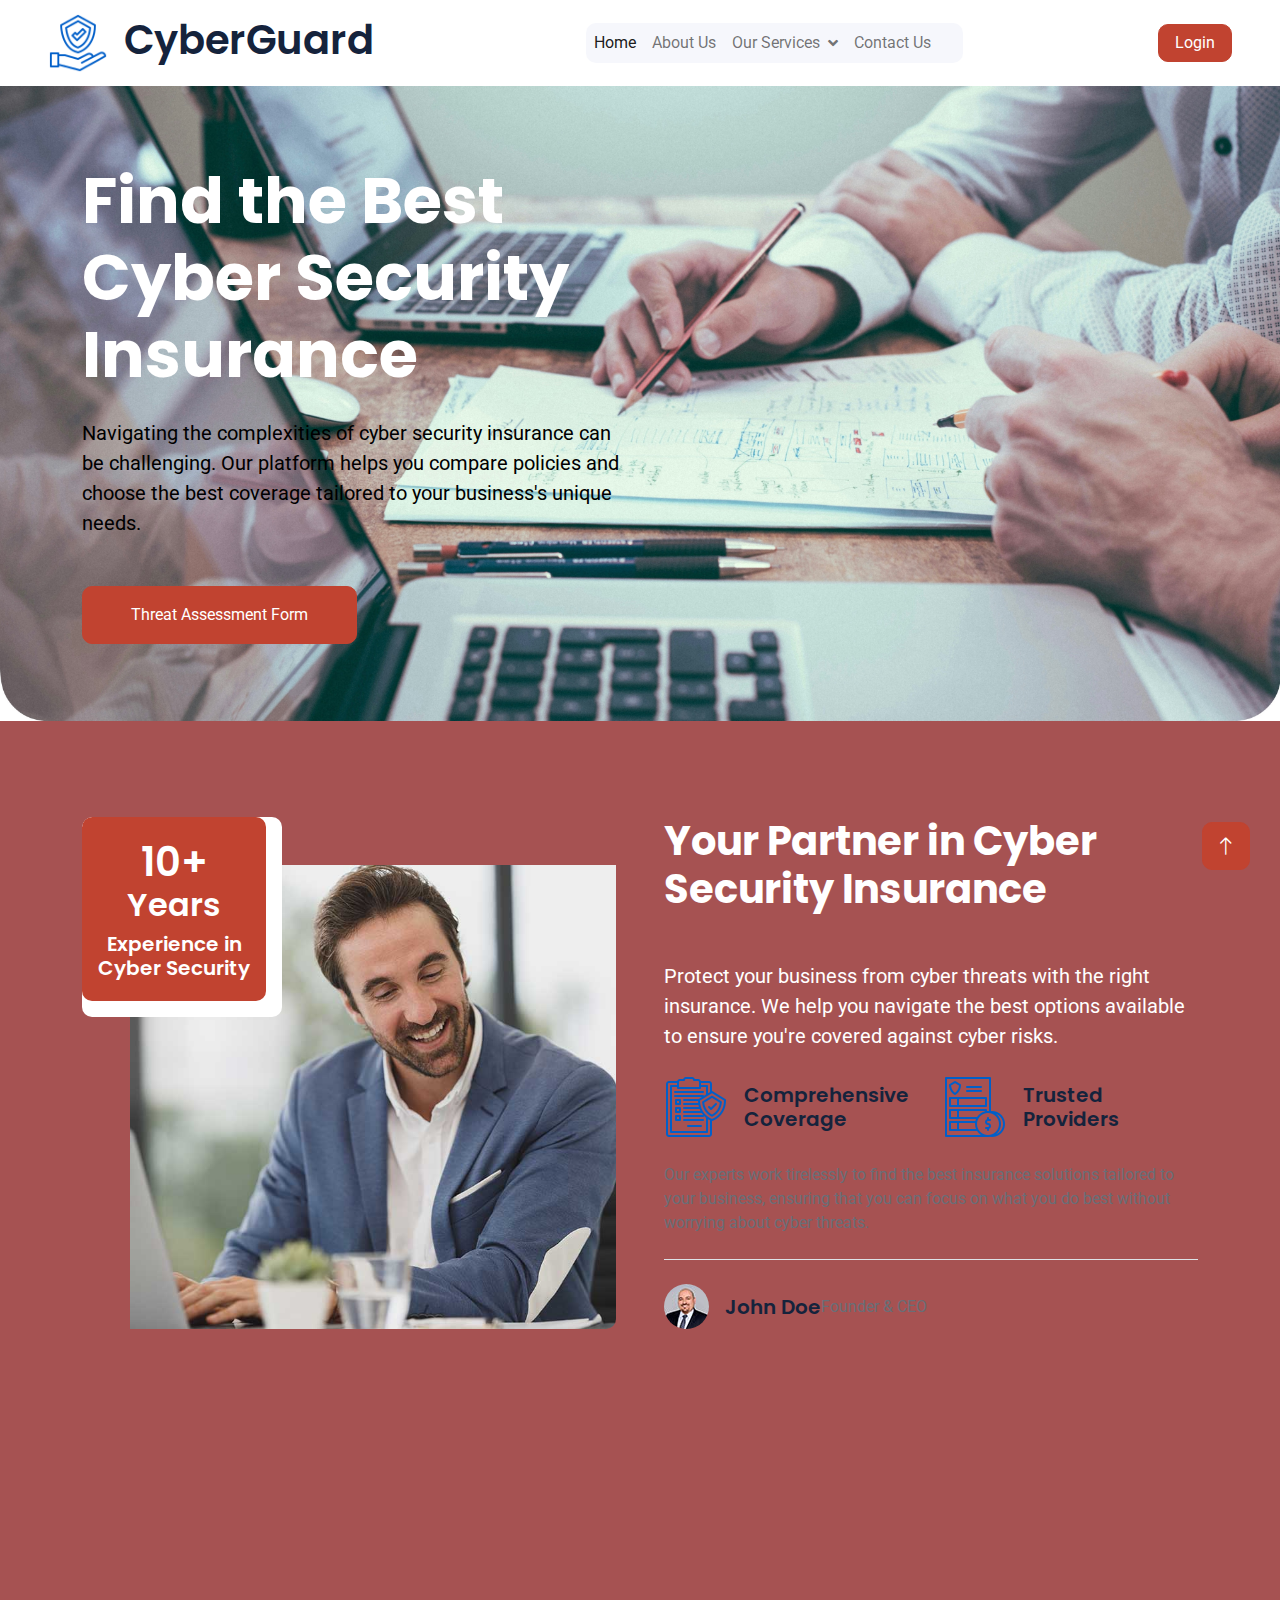
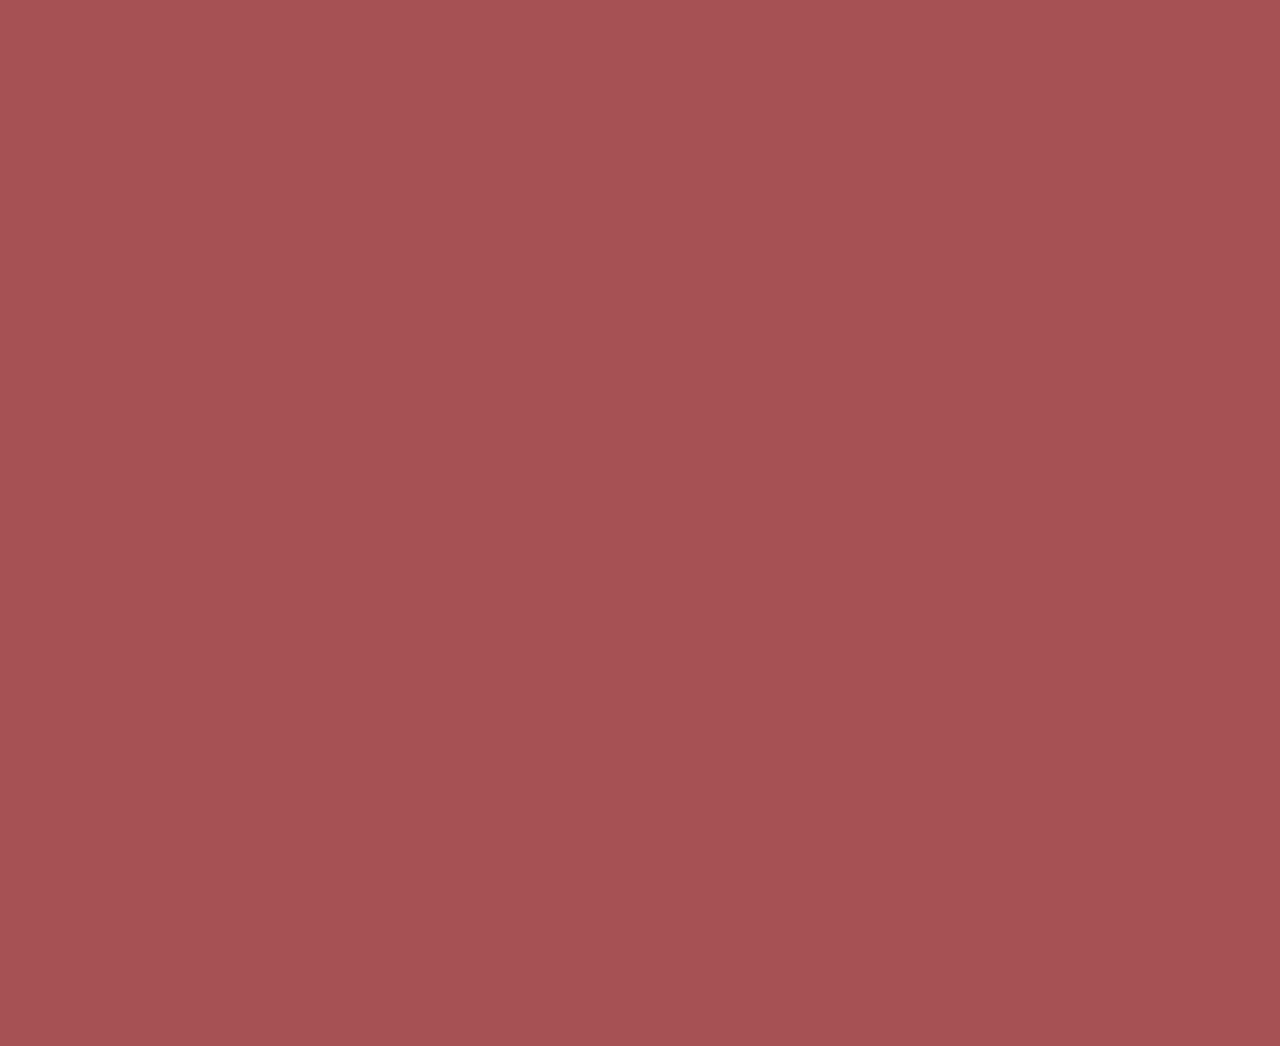
<file: index.html>
<!DOCTYPE html>
<html lang="en">

<head>
    <meta charset="utf-8">
    <title>CyberGuard - Cyber Insurance Comparator</title>
    <meta content="width=device-width, initial-scale=1.0" name="viewport">
    <meta content="Compare cyber security insurance policies and find the best coverage for your business." name="description">

    <!-- Favicon -->
    <link href="img/favicon.ico" rel="icon">

    <!-- Google Web Fonts -->
    <link rel="preconnect" href="https://fonts.googleapis.com">
    <link rel="preconnect" href="https://fonts.gstatic.com" crossorigin>
    <link href="https://fonts.googleapis.com/css2?family=Roboto:wght@400;500&family=Poppins:wght@600;700&display=swap" rel="stylesheet"> 

    <!-- Icon Font Stylesheet -->
    <link href="https://cdnjs.cloudflare.com/ajax/libs/font-awesome/5.10.0/css/all.min.css" rel="stylesheet">
    <link href="https://cdn.jsdelivr.net/npm/bootstrap-icons@1.4.1/font/bootstrap-icons.css" rel="stylesheet">

    <!-- Libraries Stylesheet -->
    <link href="lib/animate/animate.min.css" rel="stylesheet">
    <link href="lib/owlcarousel/assets/owl.carousel.min.css" rel="stylesheet">

    <!-- Customized Bootstrap Stylesheet -->
    <link href="css/bootstrap.min.css" rel="stylesheet">

    <!-- Template Stylesheet -->
    <link href="css/style.css" rel="stylesheet">
</head>

<body>

    <!-- Navbar Start -->
    <nav class="navbar navbar-expand-lg bg-white navbar-light sticky-top px-4 px-lg-5">
        <a href="index.html" class="navbar-brand d-flex align-items-center">
            <h1 class="m-0"><img class="img-fluid me-3" src="img/icon/icon-02-primary.png" alt="">CyberGuard</h1>
        </a>
        <button type="button" class="navbar-toggler" data-bs-toggle="collapse" data-bs-target="#navbarCollapse">
            <span class="navbar-toggler-icon"></span>
        </button>
        <div class="collapse navbar-collapse" id="navbarCollapse">
            <div class="navbar-nav mx-auto bg-light rounded pe-4 py-3 py-lg-0">
                <a href="index.html" class="nav-item nav-link active">Home</a>
                <a href="about.html" class="nav-item nav-link">About Us</a>
                <div class="nav-item dropdown">
                    <a href="service.html" class="nav-link dropdown-toggle" data-bs-toggle="dropdown">Our Services</a>
                    <div class="dropdown-menu bg-light border-0 m-0">
                        <a href="feature.html" class="dropdown-item">Features</a>
                        <a href="appointment.html" class="dropdown-item">Consultation</a>
                        <a href="team.html" class="dropdown-item">Our Experts</a>
                        <a href="testimonial.html" class="dropdown-item">Testimonials</a>
                        <a href="404.html" class="dropdown-item">404 Page</a>
                    </div>
                </div>
                <a href="contact.html" class="nav-item nav-link">Contact Us</a>
            </div>
        </div>
        <a href="" class="btn btn-primary px-3 d-none d-lg-block">Login</a>
    </nav>
    <!-- Navbar End -->


<!-- Single Image Section Start -->
<div class="container-fluid p-0 mb-5">
    <div class="position-relative">
        <img class="w-100" src="img/laptop.jpg" alt="Cyber Security Image">
        <div class="carousel-caption">
            <div class="container">
                <div class="row">
                    <div class="col-12 col-lg-6">
                        <h1 class="display-3 headercolor mb-4">Find the Best Cyber Security Insurance</h1>
                        <p class="fs-5 textbody mb-5">Navigating the complexities of cyber security insurance can be challenging. Our platform helps you compare policies and choose the best coverage tailored to your business's unique needs.</p>
                        <a href="" class="btn btn-primary py-3 px-5">Threat Assessment Form</a>
                    </div>
                </div>
            </div>
        </div>
    </div>
</div>
<!-- Single Image Section End -->

    <!-- About Start -->
    <div class="container-xxl py-5">
        <div class="container">
            <div class="row g-5">
                <div class="col-lg-6 wow fadeInUp" data-wow-delay="0.1s">
                    <div class="position-relative overflow-hidden rounded ps-5 pt-5 h-100" style="min-height: 400px;">
                        <img class="position-absolute w-100 h-100" src="img/about.jpg" alt="About CyberSecure" style="object-fit: cover;">
                        <div class="position-absolute top-0 start-0 bg-white rounded pe-3 pb-3" style="width: 200px; height: 200px;">
                            <div class="d-flex flex-column justify-content-center text-center bgprimary rounded h-100 p-3">
                                <h1 class="text-white mb-0">10+</h1>
                                <h2 class="text-white">Years</h2>
                                <h5 class="text-white mb-0">Experience in Cyber Security</h5>
                            </div>
                        </div>
                    </div>
                </div>
                <div class="col-lg-6 wow fadeInUp" data-wow-delay="0.5s">
                    <div class="h-100">
                        <h1 class="headercolor display-6 mb-5">Your Partner in Cyber Security Insurance</h1>
                        <p class="textcolor fs-5 mb-4">Protect your business from cyber threats with the right insurance. We help you navigate the best options available to ensure you're covered against cyber risks.</p>
                        <div class="row g-4 mb-4">
                            <div class="col-sm-6">
                                <div class="d-flex align-items-center">
                                    <img class="flex-shrink-0 me-3" src="img/icon/icon-04-primary.png" alt="">
                                    <h5 class="mb-0">Comprehensive Coverage</h5>
                                </div>
                            </div>
                            <div class="col-sm-6">
                                <div class="d-flex align-items-center">
                                    <img class="flex-shrink-0 me-3" src="img/icon/icon-03-primary.png" alt="">
                                    <h5 class="mb-0">Trusted Providers</h5>
                                </div>
                            </div>
                        </div>
                        <p class="mb-4 heading">Our experts work tirelessly to find the best insurance solutions tailored to your business, ensuring that you can focus on what you do best without worrying about cyber threats.</p>
                        <div class="border-top mt-4 pt-4">
                            <div class="d-flex align-items-center">
                                <img class="flex-shrink-0 rounded-circle me-3" src="img/profile.jpg" alt="">
                                <h5 class="mb-0">John Doe</h5>
                                <p class="text-body mb-0">Founder & CEO</p>
                            </div>
                        </div>
                    </div>
                </div>
            </div>
        </div>
    </div>
    <!-- About End -->

<!-- Features Start -->
<div class="container-xxl py-5">
    <div class="container">
        <div class="row g-5">
            <div class="col-lg-6 wow fadeInUp" data-wow-delay="0.1s">
                <h1 class="headercolor display-6 mb-5">Why Choose Our Cyber Insurance Comparator?</h1>
                <p class="mb-4">We make it easy to find the right cyber insurance for your needs. Our platform offers a seamless experience, providing you with the best options based on your requirements and budget.</p>
                <div class="row g-3">
                    <div class="col-sm-6 wow fadeIn" data-wow-delay="0.1s">
                        <div class="bg-light rounded h-100 p-3">
                            <div class="bg-white d-flex flex-column justify-content-center text-center rounded h-100 py-4 px-3">
                                <img class="align-self-center mb-3" src="img/icon/icon-06-primary.png" alt="">
                                <h5 class="mb-0">User-Friendly Interface</h5>
                            </div>
                        </div>
                    </div>
                    <div class="col-sm-6 wow fadeIn" data-wow-delay="0.2s">
                        <div class="bg-light rounded h-100 p-3">
                            <div class="bg-white d-flex flex-column justify-content-center text-center rounded py-4 px-3">
                                <img class="align-self-center mb-3" src="img/icon/icon-03-primary.png" alt="">
                                <h5 class="m/b-0">Quick Comparisons</h5>
                            </div>
                        </div>
                    </div>
                    <div class="col-sm-6 wow fadeIn" data-wow-delay="0.3s">
                        <div class="bg-light rounded h-100 p-3">
                            <div class="bg-white d-flex flex-column justify-content-center text-center rounded py-4 px-3">
                                <img class="align-self-center mb-3" src="img/icon/icon-04-primary.png" alt="">
                                <h5 class="mb-0">Policy Management</h5>
                            </div>
                        </div>
                    </div>
                    <div class="col-sm-6 wow fadeIn" data-wow-delay="0.4s">
                        <div class="bg-light rounded h-100 p-3">
                            <div class="bg-white d-flex flex-column justify-content-center text-center rounded h-100 py-4 px-3">
                                <img class="align-self-center mb-3" src="img/icon/icon-07-primary.png" alt="">
                                <h5 class="mb-0">Cost-Effective Solutions</h5>
                            </div>
                        </div>
                    </div>
                </div>
            </div>
            <div class="col-lg-6 wow fadeInUp" data-wow-delay="0.5s">
                <div class="position-relative rounded overflow-hidden h-100" style="min-height: 400px;">
                    <img class="position-absolute w-100 h-100" src="img/feature.jpg" alt="Cyber Insurance Comparison" style="object-fit: cover;">
                </div>
            </div>
        </div>
    </div>
</div>
<!-- Features End -->

    <!-- Footer Start -->
    <div class="container-fluid bg-dark text-body footer mt-5 pt-5 wow fadeIn" data-wow-delay="0.1s">
        <div class="container py-5">
            <div class="row g-5">
                <div class="col-lg-3 col-md-6">
                    <h3 class="text-light mb-4">Get In Touch</h3>
                    <p class="mb-2"><i class="fa fa-map-marker-alt me-3"></i>123 Street, City, Country</p>
                    <p class="mb-2"><i class="fa fa-phone-alt me-3"></i>+012 345 67890</p>
                    <p class="mb-2"><i class="fa fa-envelope me-3"></i>info@cybersecure.com</p>
                    <div class="d-flex pt-2">
                        <a class="btn btn-square btn-outline-light rounded-circle me-1" href=""><i class="fab fa-twitter"></i></a>
                        <a class="btn btn-square btn-outline-light rounded-circle me-1" href=""><i class="fab fa-facebook-f"></i></a>
                        <a class="btn btn-square btn-outline-light rounded-circle me-1" href=""><i class="fab fa-youtube"></i></a>
                        <a class="btn btn-square btn-outline-light rounded-circle me-1" href=""><i class="fab fa-linkedin-in"></i></a>
                    </div>
                </div>
                <div class="col-lg-3 col-md-6">
                    <h3 class="text-light mb-4">Quick Links</h3>
                    <a class="btn btn-link" href="about.html">About Us</a>
                    <a class="btn btn-link" href="contact.html">Contact Us</a>
                    <a class="btn btn-link" href="service.html">Our Services</a>
                    <a class="btn btn-link" href="feature.html">Features</a>
                    <a class="btn btn-link" href="appointment.html">Consultation</a>
                </div>
                <div class="col-lg-3 col-md-6">
                    <h3 class="text-light mb-4">Resources</h3>
                    <a class="btn btn-link" href="testimonial.html">Testimonials</a>
                    <a class="btn btn-link" href="team.html">Our Experts</a>
                    <a class="btn btn-link" href="404.html">404 Page</a>
                    <a class="btn btn-link" href="privacy.html">Privacy Policy</a>
                    <a class="btn btn-link" href="terms.html">Terms & Conditions</a>
                </div>
                <div class="col-lg-3 col-md-6">
                    <h3 class="text-light mb-4">Subscribe</h3>
                    <p>Stay updated with the latest in cyber security insurance. Subscribe to our newsletter for expert advice and offers.</p>
                    <div class="position-relative mx-auto" style="max-width: 400px;">
                        <input class="form-control bg-transparent w-100 py-3 ps-4 pe-5" type="text" placeholder="Your email">
                        <button type="button" class="btn btn-primary py-2 position-absolute top-0 end-0 mt-2 me-2">SignUp</button>
                    </div>
                </div>
            </div>
        </div>
        <div class="container">
            <div class="copyright">
                <div class="row">
                    <div class="col-md-6 text-center text-md-start mb-3 mb-md-0">
                        &copy; <a class="border-bottom" href="#">CyberSecure</a>, All Right Reserved. 
                    </div>
                    <div class="col-md-6 text-center text-md-end">
                        <div class="footer-menu">
                            <a href="privacy.html">Privacy Policy</a>
                            <a href="terms.html">Terms & Conditions</a>
                        </div>
                    </div>
                </div>
            </div>
        </div>
    </div>
    <!-- Footer End -->


    <!-- Back to Top -->
    <a href="#" class="btn btn-lg btn-primary btn-lg-square back-to-top"><i class="bi bi-arrow-up"></i></a>

    <!-- JavaScript Libraries -->
    <script src="https://code.jquery.com/jquery-3.4.1.min.js"></script>
    <script src="https://cdn.jsdelivr.net/npm/bootstrap@5.0.0/dist/js/bootstrap.bundle.min.js"></script>
    <script src="lib/wow/wow.min.js"></script>
    <script src="lib/easing/easing.min.js"></script>
    <script src="lib/waypoints/waypoints.min.js"></script>
    <script src="lib/owlcarousel/owl.carousel.min.js"></script>

    <!-- Template Javascript -->
    <script src="js/main.js"></script>
</body>

</html>
</file>
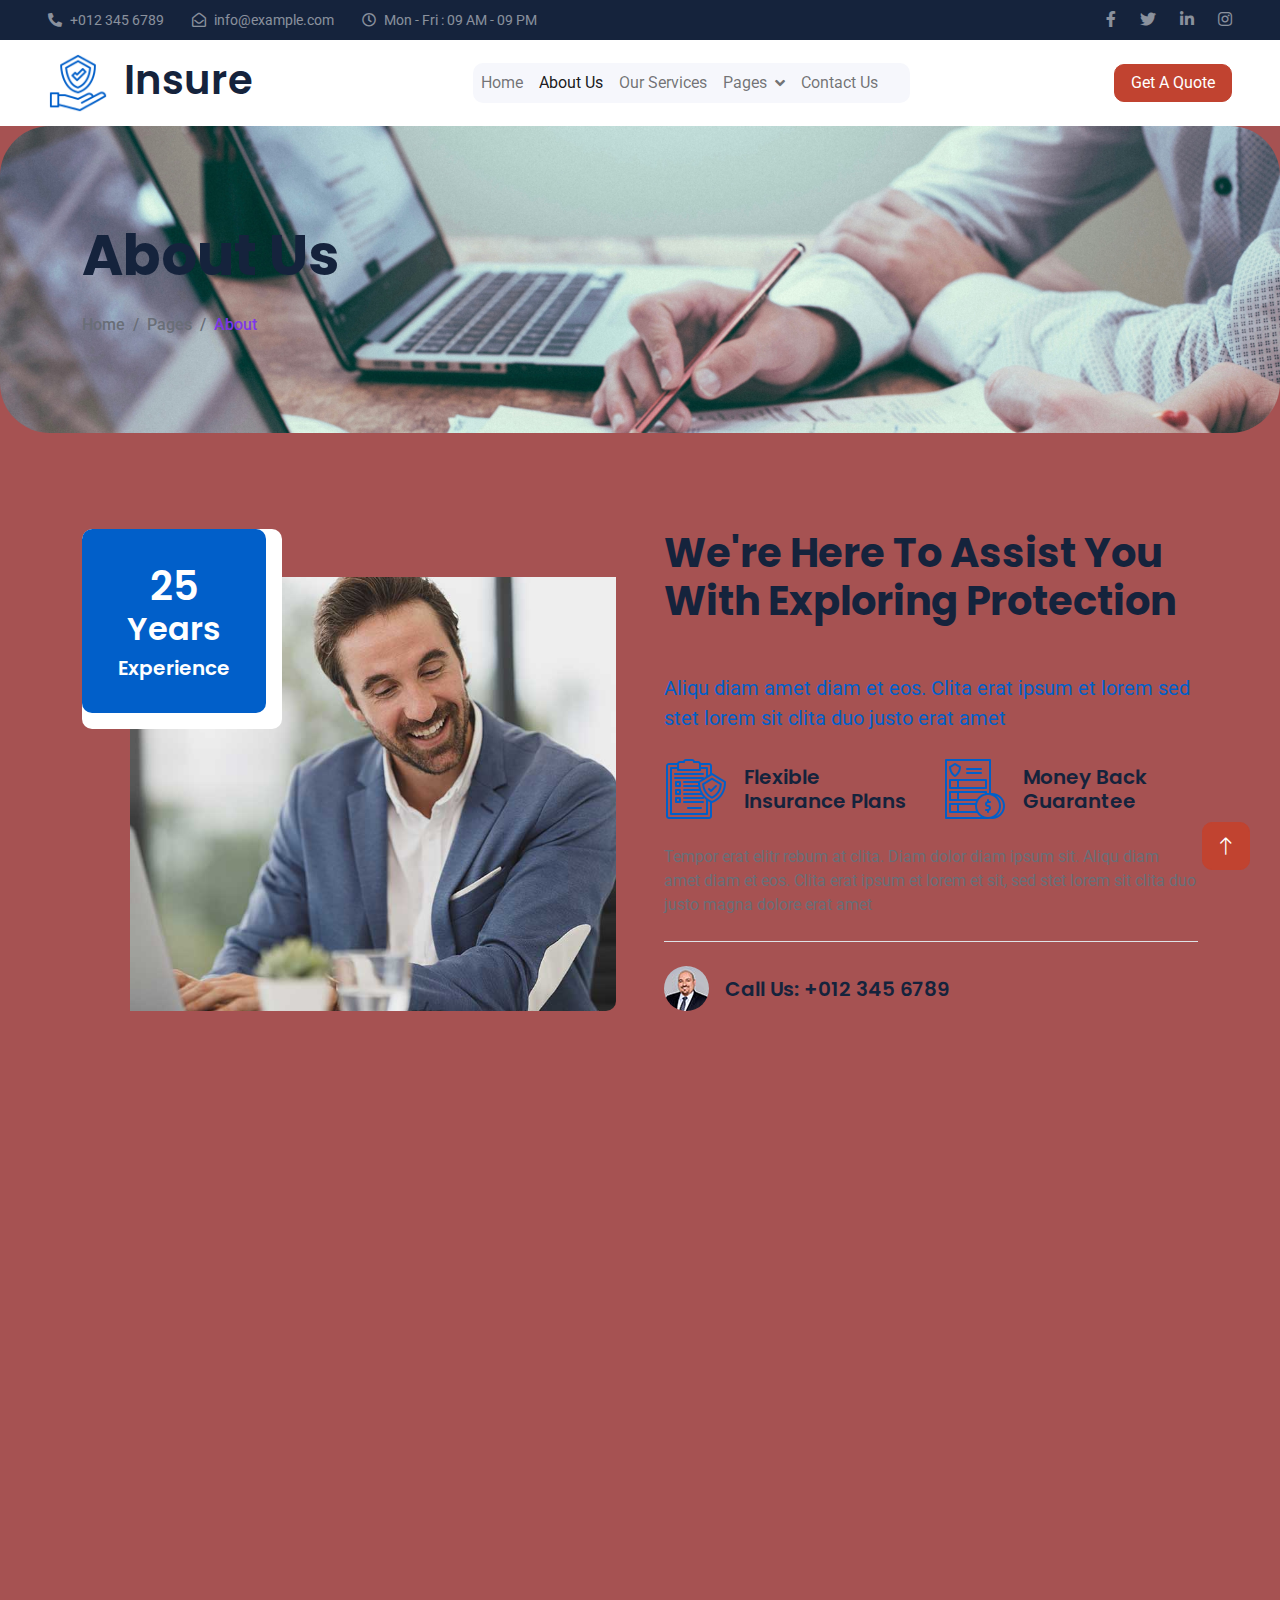
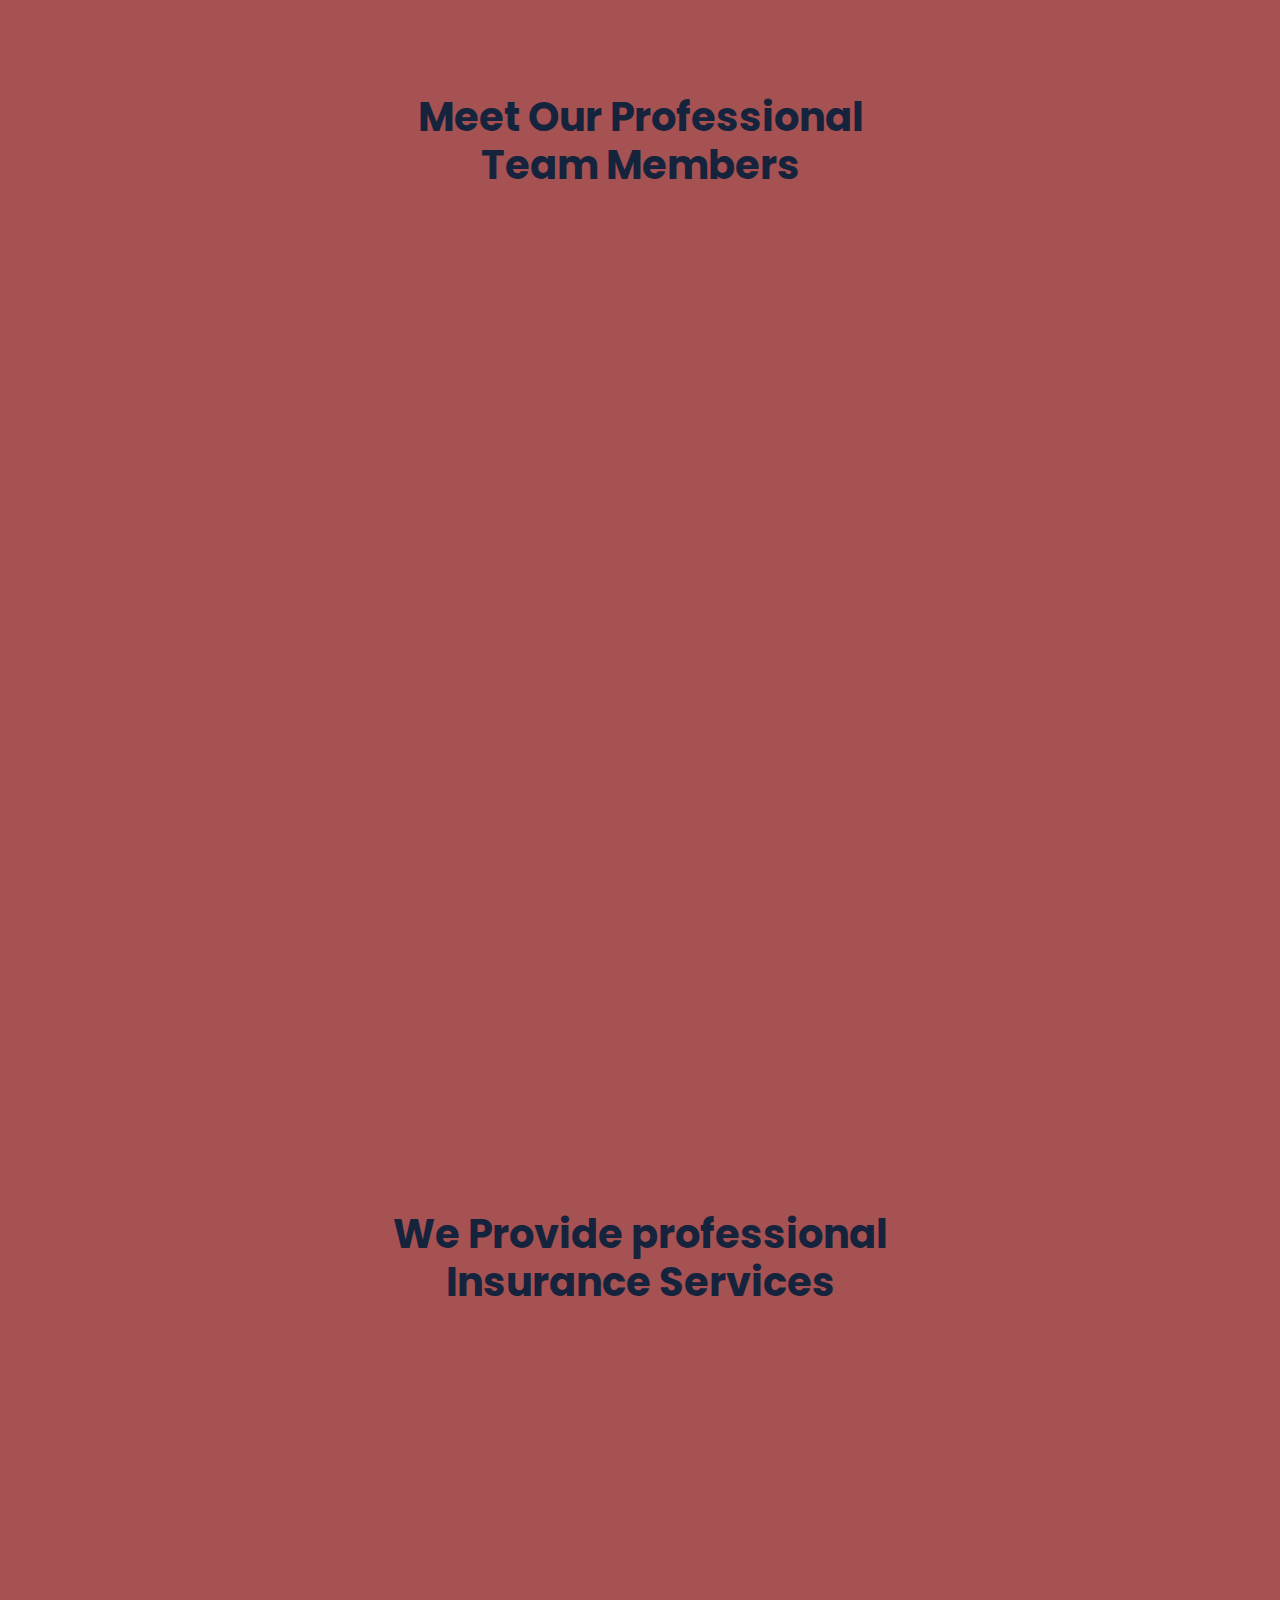
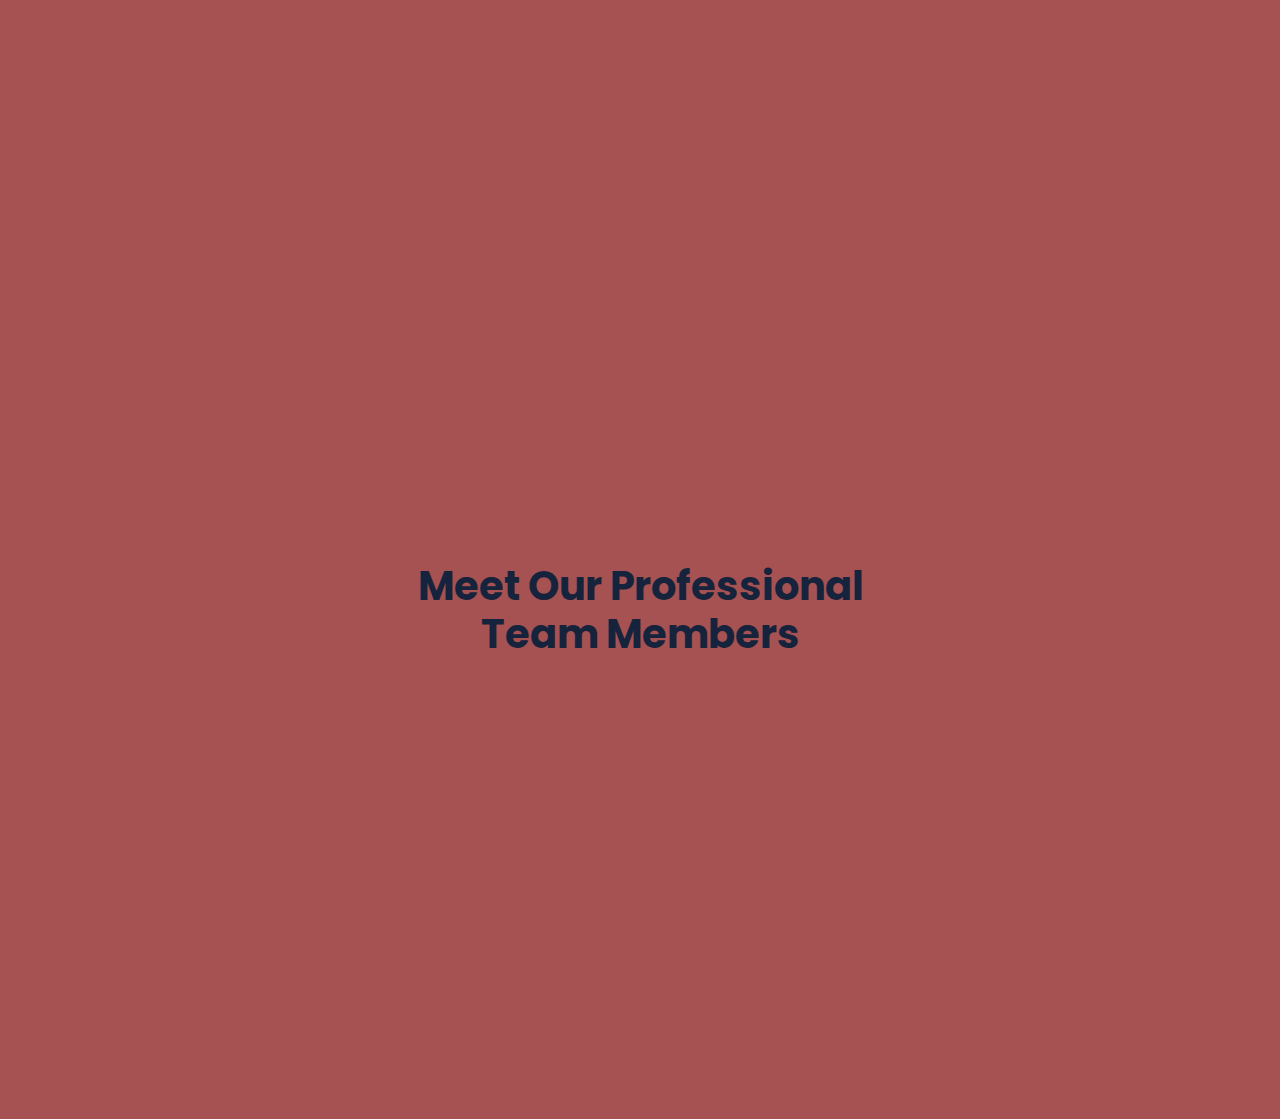
<file: about.html>
<!DOCTYPE html>
<html lang="en">

<head>
    <meta charset="utf-8">
    <title>Insure - Insurance HTML Template</title>
    <meta content="width=device-width, initial-scale=1.0" name="viewport">
    <meta content="" name="keywords">
    <meta content="" name="description">

    <!-- Favicon -->
    <link href="img/favicon.ico" rel="icon">

    <!-- Google Web Fonts -->
    <link rel="preconnect" href="https://fonts.googleapis.com">
    <link rel="preconnect" href="https://fonts.gstatic.com" crossorigin>
    <link href="https://fonts.googleapis.com/css2?family=Roboto:wght@400;500&family=Poppins:wght@600;700&display=swap" rel="stylesheet"> 

    <!-- Icon Font Stylesheet -->
    <link href="https://cdnjs.cloudflare.com/ajax/libs/font-awesome/5.10.0/css/all.min.css" rel="stylesheet">
    <link href="https://cdn.jsdelivr.net/npm/bootstrap-icons@1.4.1/font/bootstrap-icons.css" rel="stylesheet">

    <!-- Libraries Stylesheet -->
    <link href="lib/animate/animate.min.css" rel="stylesheet">
    <link href="lib/owlcarousel/assets/owl.carousel.min.css" rel="stylesheet">

    <!-- Customized Bootstrap Stylesheet -->
    <link href="css/bootstrap.min.css" rel="stylesheet">

    <!-- Template Stylesheet -->
    <link href="css/style.css" rel="stylesheet">
</head>

<body>
    <!-- Spinner Start -->
    <div id="spinner" class="show bg-white position-fixed translate-middle w-100 vh-100 top-50 start-50 d-flex align-items-center justify-content-center">
        <div class="spinner-grow text-primary" role="status"></div>
    </div>
    <!-- Spinner End -->


    <!-- Topbar Start -->
    <div class="container-fluid bg-dark text-white-50 py-2 px-0 d-none d-lg-block">
        <div class="row gx-0 align-items-center">
            <div class="col-lg-7 px-5 text-start">
                <div class="h-100 d-inline-flex align-items-center me-4">
                    <small class="fa fa-phone-alt me-2"></small>
                    <small>+012 345 6789</small>
                </div>
                <div class="h-100 d-inline-flex align-items-center me-4">
                    <small class="far fa-envelope-open me-2"></small>
                    <small>info@example.com</small>
                </div>
                <div class="h-100 d-inline-flex align-items-center me-4">
                    <small class="far fa-clock me-2"></small>
                    <small>Mon - Fri : 09 AM - 09 PM</small>
                </div>
            </div>
            <div class="col-lg-5 px-5 text-end">
                <div class="h-100 d-inline-flex align-items-center">
                    <a class="text-white-50 ms-4" href=""><i class="fab fa-facebook-f"></i></a>
                    <a class="text-white-50 ms-4" href=""><i class="fab fa-twitter"></i></a>
                    <a class="text-white-50 ms-4" href=""><i class="fab fa-linkedin-in"></i></a>
                    <a class="text-white-50 ms-4" href=""><i class="fab fa-instagram"></i></a>
                </div>
            </div>
        </div>
    </div>
    <!-- Topbar End -->


    <!-- Navbar Start -->
    <nav class="navbar navbar-expand-lg bg-white navbar-light sticky-top px-4 px-lg-5">
        <a href="index.html" class="navbar-brand d-flex align-items-center">
            <h1 class="m-0"><img class="img-fluid me-3" src="img/icon/icon-02-primary.png" alt="">Insure</h1>
        </a>
        <button type="button" class="navbar-toggler" data-bs-toggle="collapse" data-bs-target="#navbarCollapse">
            <span class="navbar-toggler-icon"></span>
        </button>
        <div class="collapse navbar-collapse" id="navbarCollapse">
            <div class="navbar-nav mx-auto bg-light rounded pe-4 py-3 py-lg-0">
                <a href="index.html" class="nav-item nav-link">Home</a>
                <a href="about.html" class="nav-item nav-link active">About Us</a>
                <a href="service.html" class="nav-item nav-link">Our Services</a>
                <div class="nav-item dropdown">
                    <a href="#" class="nav-link dropdown-toggle" data-bs-toggle="dropdown">Pages</a>
                    <div class="dropdown-menu bg-light border-0 m-0">
                        <a href="feature.html" class="dropdown-item">Features</a>
                        <a href="appointment.html" class="dropdown-item">Appointment</a>
                        <a href="team.html" class="dropdown-item">Team Members</a>
                        <a href="testimonial.html" class="dropdown-item">Testimonial</a>
                        <a href="404.html" class="dropdown-item">404 Page</a>
                    </div>
                </div>
                <a href="contact.html" class="nav-item nav-link">Contact Us</a>
            </div>
        </div>
        <a href="" class="btn btn-primary px-3 d-none d-lg-block">Get A Quote</a>
    </nav>
    <!-- Navbar End -->


    <!-- Page Header Start -->
    <div class="container-fluid page-header py-5 mb-5 wow fadeIn" data-wow-delay="0.1s">
        <div class="container py-5">
            <h1 class="display-4 animated slideInDown mb-4">About Us</h1>
            <nav aria-label="breadcrumb animated slideInDown">
                <ol class="breadcrumb mb-0">
                    <li class="breadcrumb-item"><a href="#">Home</a></li>
                    <li class="breadcrumb-item"><a href="#">Pages</a></li>
                    <li class="breadcrumb-item active" aria-current="page">About</li>
                </ol>
            </nav>
        </div>
    </div>
    <!-- Page Header End -->


    <!-- About Start -->
    <div class="container-xxl py-5">
        <div class="container">
            <div class="row g-5">
                <div class="col-lg-6 wow fadeInUp" data-wow-delay="0.1s">
                    <div class="position-relative overflow-hidden rounded ps-5 pt-5 h-100" style="min-height: 400px;">
                        <img class="position-absolute w-100 h-100" src="img/about.jpg" alt="" style="object-fit: cover;">
                        <div class="position-absolute top-0 start-0 bg-white rounded pe-3 pb-3" style="width: 200px; height: 200px;">
                            <div class="d-flex flex-column justify-content-center text-center bg-primary rounded h-100 p-3">
                                <h1 class="text-white mb-0">25</h1>
                                <h2 class="text-white">Years</h2>
                                <h5 class="text-white mb-0">Experience</h5>
                            </div>
                        </div>
                    </div>
                </div>
                <div class="col-lg-6 wow fadeInUp" data-wow-delay="0.5s">
                    <div class="h-100">
                        <h1 class="display-6 mb-5">We're Here To Assist You With Exploring Protection</h1>
                        <p class="fs-5 text-primary mb-4">Aliqu diam amet diam et eos. Clita erat ipsum et lorem sed stet lorem sit clita duo justo erat amet</p>
                        <div class="row g-4 mb-4">
                            <div class="col-sm-6">
                                <div class="d-flex align-items-center">
                                    <img class="flex-shrink-0 me-3" src="img/icon/icon-04-primary.png" alt="">
                                    <h5 class="mb-0">Flexible Insurance Plans</h5>
                                </div>
                            </div>
                            <div class="col-sm-6">
                                <div class="d-flex align-items-center">
                                    <img class="flex-shrink-0 me-3" src="img/icon/icon-03-primary.png" alt="">
                                    <h5 class="mb-0">Money Back Guarantee</h5>
                                </div>
                            </div>
                        </div>
                        <p class="mb-4">Tempor erat elitr rebum at clita. Diam dolor diam ipsum sit. Aliqu diam amet diam et eos. Clita erat ipsum et lorem et sit, sed stet lorem sit clita duo justo magna dolore erat amet</p>
                        <div class="border-top mt-4 pt-4">
                            <div class="d-flex align-items-center">
                                <img class="flex-shrink-0 rounded-circle me-3" src="img/profile.jpg" alt="" >
                                <h5 class="mb-0">Call Us: +012 345 6789</h5>
                            </div>
                        </div>
                    </div>
                </div>
            </div>
        </div>
    </div>
    <!-- About End -->


    <!-- Facts Start -->
    <div class="container-fluid overflow-hidden my-5 px-lg-0">
        <div class="container facts px-lg-0">
            <div class="row g-0 mx-lg-0">
                <div class="col-lg-6 facts-text wow fadeIn" data-wow-delay="0.1s">
                    <div class="h-100 px-4 ps-lg-0">
                        <h1 class="text-white mb-4">For Individuals And Organisations</h1>
                        <p class="text-light mb-5">Tempor erat elitr rebum at clita. Diam dolor diam ipsum sit. Aliqu diam amet diam et eos. Clita erat ipsum et lorem et sit, sed stet lorem sit clita duo justo magna dolore erat amet</p>
                        <a href="" class="align-self-start btn btn-secondary py-3 px-5">More Details</a>
                    </div>
                </div>
                <div class="col-lg-6 facts-counter wow fadeIn" data-wow-delay="0.5s">
                    <div class="h-100 px-4 pe-lg-0">
                        <div class="row g-5">
                            <div class="col-sm-6">
                                <h1 class="display-5" data-toggle="counter-up">1234</h1>
                                <p class="fs-5 text-primary">Happy Clients</p>
                            </div>
                            <div class="col-sm-6">
                                <h1 class="display-5" data-toggle="counter-up">1234</h1>
                                <p class="fs-5 text-primary">Projects Succeed</p>
                            </div>
                            <div class="col-sm-6">
                                <h1 class="display-5" data-toggle="counter-up">1234</h1>
                                <p class="fs-5 text-primary">Awards Achieved</p>
                            </div>
                            <div class="col-sm-6">
                                <h1 class="display-5" data-toggle="counter-up">1234</h1>
                                <p class="fs-5 text-primary">Team Members</p>
                            </div>
                        </div>
                    </div>
                </div>
            </div>
        </div>
    </div>
    <!-- Facts End -->


    <!-- Team Start -->
    <div class="container-xxl py-5">
        <div class="container">
            <div class="text-center mx-auto" style="max-width: 500px;">
                <h1 class="display-6 mb-5">Meet Our Professional Team Members</h1>
            </div>
            <div class="row g-4">
                <div class="col-lg-3 col-md-6 wow fadeInUp" data-wow-delay="0.1s">
                    <div class="team-item rounded">
                        <img class="img-fluid" src="img/team-1.jpg" alt="">
                        <div class="text-center p-4">
                            <h5>Full Name</h5>
                            <span>Designation</span>
                        </div>
                        <div class="team-text text-center bg-white p-4">
                            <h5>Full Name</h5>
                            <p>Designation</p>
                            <div class="d-flex justify-content-center">
                                <a class="btn btn-square btn-light m-1" href=""><i class="fab fa-twitter"></i></a>
                                <a class="btn btn-square btn-light m-1" href=""><i class="fab fa-facebook-f"></i></a>
                                <a class="btn btn-square btn-light m-1" href=""><i class="fab fa-youtube"></i></a>
                                <a class="btn btn-square btn-light m-1" href=""><i class="fab fa-linkedin-in"></i></a>
                            </div>
                        </div>
                    </div>
                </div>
                <div class="col-lg-3 col-md-6 wow fadeInUp" data-wow-delay="0.3s">
                    <div class="team-item rounded">
                        <img class="img-fluid" src="img/team-2.jpg" alt="">
                        <div class="text-center p-4">
                            <h5>Full Name</h5>
                            <span>Designation</span>
                        </div>
                        <div class="team-text text-center bg-white p-4">
                            <h5>Full Name</h5>
                            <p>Designation</p>
                            <div class="d-flex justify-content-center">
                                <a class="btn btn-square btn-light m-1" href=""><i class="fab fa-twitter"></i></a>
                                <a class="btn btn-square btn-light m-1" href=""><i class="fab fa-facebook-f"></i></a>
                                <a class="btn btn-square btn-light m-1" href=""><i class="fab fa-youtube"></i></a>
                                <a class="btn btn-square btn-light m-1" href=""><i class="fab fa-linkedin-in"></i></a>
                            </div>
                        </div>
                    </div>
                </div>
                <div class="col-lg-3 col-md-6 wow fadeInUp" data-wow-delay="0.5s">
                    <div class="team-item rounded">
                        <img class="img-fluid" src="img/team-3.jpg" alt="">
                        <div class="text-center p-4">
                            <h5>Full Name</h5>
                            <span>Designation</span>
                        </div>
                        <div class="team-text text-center bg-white p-4">
                            <h5>Full Name</h5>
                            <p>Designation</p>
                            <div class="d-flex justify-content-center">
                                <a class="btn btn-square btn-light m-1" href=""><i class="fab fa-twitter"></i></a>
                                <a class="btn btn-square btn-light m-1" href=""><i class="fab fa-facebook-f"></i></a>
                                <a class="btn btn-square btn-light m-1" href=""><i class="fab fa-youtube"></i></a>
                                <a class="btn btn-square btn-light m-1" href=""><i class="fab fa-linkedin-in"></i></a>
                            </div>
                        </div>
                    </div>
                </div>
                <div class="col-lg-3 col-md-6 wow fadeInUp" data-wow-delay="0.7s">
                    <div class="team-item rounded">
                        <img class="img-fluid" src="img/team-4.jpg" alt="">
                        <div class="text-center p-4">
                            <h5>Full Name</h5>
                            <span>Designation</span>
                        </div>
                        <div class="team-text text-center bg-white p-4">
                            <h5>Full Name</h5>
                            <p>Designation</p>
                            <div class="d-flex justify-content-center">
                                <a class="btn btn-square btn-light m-1" href=""><i class="fab fa-twitter"></i></a>
                                <a class="btn btn-square btn-light m-1" href=""><i class="fab fa-facebook-f"></i></a>
                                <a class="btn btn-square btn-light m-1" href=""><i class="fab fa-youtube"></i></a>
                                <a class="btn btn-square btn-light m-1" href=""><i class="fab fa-linkedin-in"></i></a>
                            </div>
                        </div>
                    </div>
                </div>
            </div>
        </div>
    </div>
    <!-- Team End -->


    <!-- Footer Start -->
    <div class="container-fluid bg-dark footer mt-5 pt-5 wow fadeIn" data-wow-delay="0.1s">
        <div class="container py-5">
            <div class="row g-5">
                <div class="col-lg-3 col-md-6">
                    <h1 class="text-white mb-4"><img class="img-fluid me-3" src="img/icon/icon-02-light.png" alt="">Insure</h1>
                    <p>Diam dolor diam ipsum sit. Aliqu diam amet diam et eos. Clita erat ipsum et lorem et sit, sed stet lorem sit clita</p>
                    <div class="d-flex pt-2">
                        <a class="btn btn-square me-1" href=""><i class="fab fa-twitter"></i></a>
                        <a class="btn btn-square me-1" href=""><i class="fab fa-facebook-f"></i></a>
                        <a class="btn btn-square me-1" href=""><i class="fab fa-youtube"></i></a>
                        <a class="btn btn-square me-0" href=""><i class="fab fa-linkedin-in"></i></a>
                    </div>
                </div>
                <div class="col-lg-3 col-md-6">
                    <h5 class="text-light mb-4">Address</h5>
                    <p><i class="fa fa-map-marker-alt me-3"></i>123 Street, New York, USA</p>
                    <p><i class="fa fa-phone-alt me-3"></i>+012 345 67890</p>
                    <p><i class="fa fa-envelope me-3"></i>info@example.com</p>
                </div>
                <div class="col-lg-3 col-md-6">
                    <h5 class="text-light mb-4">Quick Links</h5>
                    <a class="btn btn-link" href="">About Us</a>
                    <a class="btn btn-link" href="">Contact Us</a>
                    <a class="btn btn-link" href="">Our Services</a>
                    <a class="btn btn-link" href="">Terms & Condition</a>
                    <a class="btn btn-link" href="">Support</a>
                </div>
                <div class="col-lg-3 col-md-6">
                    <h5 class="text-light mb-4">Newsletter</h5>
                    <p>Dolor amet sit justo amet elitr clita ipsum elitr est.</p>
                    <div class="position-relative mx-auto" style="max-width: 400px;">
                        <input class="form-control bg-transparent w-100 py-3 ps-4 pe-5" type="text" placeholder="Your email">
                        <button type="button" class="btn btn-secondary py-2 position-absolute top-0 end-0 mt-2 me-2">SignUp</button>
                    </div>
                </div>
            </div>
        </div>
        <div class="container-fluid copyright">
            <div class="container">
                <div class="row">
                    <div class="col-md-6 text-center text-md-start mb-3 mb-md-0">
                        &copy; <a href="#">Your Site Name</a>, All Right Reserved.
                    </div>
                    <div class="col-md-6 text-center text-md-end">
                        <!--/*** This template is free as long as you keep the footer author’s credit link/attribution link/backlink. If you'd like to use the template without the footer author’s credit link/attribution link/backlink, you can purchase the Credit Removal License from "https://htmlcodex.com/credit-removal". Thank you for your support. ***/-->
                        Designed By <a href="https://htmlcodex.com">HTML Codex</a>
                    </div>
                </div>
            </div>
        </div>
    </div>
    <!-- Footer End -->


    <!-- Back to Top -->
    <a href="#" class="btn btn-lg btn-primary btn-lg-square back-to-top"><i class="bi bi-arrow-up"></i></a>


    <!-- JavaScript Libraries -->
    <script src="https://code.jquery.com/jquery-3.4.1.min.js"></script>
    <script src="https://cdn.jsdelivr.net/npm/bootstrap@5.0.0/dist/js/bootstrap.bundle.min.js"></script>
    <script src="lib/wow/wow.min.js"></script>
    <script src="lib/easing/easing.min.js"></script>
    <script src="lib/waypoints/waypoints.min.js"></script>
    <script src="lib/owlcarousel/owl.carousel.min.js"></script>
    <script src="lib/counterup/counterup.min.js"></script>

    <!-- Template Javascript -->
    <script src="js/main.js"></script>

        <!-- Service Start -->
        <div class="container-xxl py-5">
            <div class="container">
                <div class="text-center mx-auto" style="max-width: 500px;">
                    <h1 class="display-6 mb-5">We Provide professional Insurance Services</h1>
                </div>
                <div class="row g-4 justify-content-center">
                    <div class="col-lg-4 col-md-6 wow fadeInUp" data-wow-delay="0.1s">
                        <div class="service-item rounded h-100 p-5">
                            <div class="d-flex align-items-center ms-n5 mb-4">
                                <div class="service-icon flex-shrink-0 bg-primary rounded-end me-4">
                                    <img class="img-fluid" src="img/icon/icon-10-light.png" alt="">
                                </div>
                                <h4 class="mb-0">Life Insurance</h4>
                            </div>
                            <p class="mb-4">Aliqu diam amet eos erat ipsum et lorem et sit, sed stet lorem sit clita duo justo erat amet</p>
                            <a class="btn btn-light px-3" href="">Read More</a>
                        </div>
                    </div>
                    <div class="col-lg-4 col-md-6 wow fadeInUp" data-wow-delay="0.3s">
                        <div class="service-item rounded h-100 p-5">
                            <div class="d-flex align-items-center ms-n5 mb-4">
                                <div class="service-icon flex-shrink-0 bg-primary rounded-end me-4">
                                    <img class="img-fluid" src="img/icon/icon-01-light.png" alt="">
                                </div>
                                <h4 class="mb-0">Health Insurance</h4>
                            </div>
                            <p class="mb-4">Aliqu diam amet eos erat ipsum et lorem et sit, sed stet lorem sit clita duo justo erat amet</p>
                            <a class="btn btn-light px-3" href="">Read More</a>
                        </div>
                    </div>
                    <div class="col-lg-4 col-md-6 wow fadeInUp" data-wow-delay="0.5s">
                        <div class="service-item rounded h-100 p-5">
                            <div class="d-flex align-items-center ms-n5 mb-4">
                                <div class="service-icon flex-shrink-0 bg-primary rounded-end me-4">
                                    <img class="img-fluid" src="img/icon/icon-05-light.png" alt="">
                                </div>
                                <h4 class="mb-0">Home Insurance</h4>
                            </div>
                            <p class="mb-4">Aliqu diam amet eos erat ipsum et lorem et sit, sed stet lorem sit clita duo justo erat amet</p>
                            <a class="btn btn-light px-3" href="">Read More</a>
                        </div>
                    </div>
                    <div class="col-lg-4 col-md-6 wow fadeInUp" data-wow-delay="0.1s">
                        <div class="service-item rounded h-100 p-5">
                            <div class="d-flex align-items-center ms-n5 mb-4">
                                <div class="service-icon flex-shrink-0 bg-primary rounded-end me-4">
                                    <img class="img-fluid" src="img/icon/icon-08-light.png" alt="">
                                </div>
                                <h4 class="mb-0">Vehicle Insurance</h4>
                            </div>
                            <p class="mb-4">Aliqu diam amet eos erat ipsum et lorem et sit, sed stet lorem sit clita duo justo erat amet</p>
                            <a class="btn btn-light px-3" href="">Read More</a>
                        </div>
                    </div>
                    <div class="col-lg-4 col-md-6 wow fadeInUp" data-wow-delay="0.3s">
                        <div class="service-item rounded h-100 p-5">
                            <div class="d-flex align-items-center ms-n5 mb-4">
                                <div class="service-icon flex-shrink-0 bg-primary rounded-end me-4">
                                    <img class="img-fluid" src="img/icon/icon-07-light.png" alt="">
                                </div>
                                <h4 class="mb-0">Business Insurance</h4>
                            </div>
                            <p class="mb-4">Aliqu diam amet eos erat ipsum et lorem et sit, sed stet lorem sit clita duo justo erat amet</p>
                            <a class="btn btn-light px-3" href="">Read More</a>
                        </div>
                    </div>
                    <div class="col-lg-4 col-md-6 wow fadeInUp" data-wow-delay="0.5s">
                        <div class="service-item rounded h-100 p-5">
                            <div class="d-flex align-items-center ms-n5 mb-4">
                                <div class="service-icon flex-shrink-0 bg-primary rounded-end me-4">
                                    <img class="img-fluid" src="img/icon/icon-06-light.png" alt="">
                                </div>
                                <h4 class="mb-0">Property Insurance</h4>
                            </div>
                            <p class="mb-4">Aliqu diam amet eos erat ipsum et lorem et sit, sed stet lorem sit clita duo justo erat amet</p>
                            <a class="btn btn-light px-3" href="">Read More</a>
                        </div>
                    </div>
                </div>
            </div>
        </div>
        <!-- Service End -->

    <!-- Team Start -->
    <div class="container-xxl py-5">
        <div class="container">
            <div class="text-center mx-auto" style="max-width: 500px;">
                <h1 class="display-6 mb-5">Meet Our Professional Team Members</h1>
            </div>
            <div class="row g-4">
                <div class="col-lg-3 col-md-6 wow fadeInUp" data-wow-delay="0.1s">
                    <div class="team-item rounded">
                        <img class="img-fluid" src="img/team-1.jpg" alt="">
                        <div class="text-center p-4">
                            <h5>Full Name</h5>
                            <span>Designation</span>
                        </div>
                        <div class="team-text text-center bg-white p-4">
                            <h5>Full Name</h5>
                            <p>Designation</p>
                            <div class="d-flex justify-content-center">
                                <a class="btn btn-square btn-light m-1" href=""><i class="fab fa-twitter"></i></a>
                                <a class="btn btn-square btn-light m-1" href=""><i class="fab fa-facebook-f"></i></a>
                                <a class="btn btn-square btn-light m-1" href=""><i class="fab fa-youtube"></i></a>
                                <a class="btn btn-square btn-light m-1" href=""><i class="fab fa-linkedin-in"></i></a>
                            </div>
                        </div>
                    </div>
                </div>
                <div class="col-lg-3 col-md-6 wow fadeInUp" data-wow-delay="0.3s">
                    <div class="team-item rounded">
                        <img class="img-fluid" src="img/team-2.jpg" alt="">
                        <div class="text-center p-4">
                            <h5>Full Name</h5>
                            <span>Designation</span>
                        </div>
                        <div class="team-text text-center bg-white p-4">
                            <h5>Full Name</h5>
                            <p>Designation</p>
                            <div class="d-flex justify-content-center">
                                <a class="btn btn-square btn-light m-1" href=""><i class="fab fa-twitter"></i></a>
                                <a class="btn btn-square btn-light m-1" href=""><i class="fab fa-facebook-f"></i></a>
                                <a class="btn btn-square btn-light m-1" href=""><i class="fab fa-youtube"></i></a>
                                <a class="btn btn-square btn-light m-1" href=""><i class="fab fa-linkedin-in"></i></a>
                            </div>
                        </div>
                    </div>
                </div>
                <div class="col-lg-3 col-md-6 wow fadeInUp" data-wow-delay="0.5s">
                    <div class="team-item rounded">
                        <img class="img-fluid" src="img/team-3.jpg" alt="">
                        <div class="text-center p-4">
                            <h5>Full Name</h5>
                            <span>Designation</span>
                        </div>
                        <div class="team-text text-center bg-white p-4">
                            <h5>Full Name</h5>
                            <p>Designation</p>
                            <div class="d-flex justify-content-center">
                                <a class="btn btn-square btn-light m-1" href=""><i class="fab fa-twitter"></i></a>
                                <a class="btn btn-square btn-light m-1" href=""><i class="fab fa-facebook-f"></i></a>
                                <a class="btn btn-square btn-light m-1" href=""><i class="fab fa-youtube"></i></a>
                                <a class="btn btn-square btn-light m-1" href=""><i class="fab fa-linkedin-in"></i></a>
                            </div>
                        </div>
                    </div>
                </div>
                <div class="col-lg-3 col-md-6 wow fadeInUp" data-wow-delay="0.7s">
                    <div class="team-item rounded">
                        <img class="img-fluid" src="img/team-4.jpg" alt="">
                        <div class="text-center p-4">
                            <h5>Full Name</h5>
                            <span>Designation</span>
                        </div>
                        <div class="team-text text-center bg-white p-4">
                            <h5>Full Name</h5>
                            <p>Designation</p>
                            <div class="d-flex justify-content-center">
                                <a class="btn btn-square btn-light m-1" href=""><i class="fab fa-twitter"></i></a>
                                <a class="btn btn-square btn-light m-1" href=""><i class="fab fa-facebook-f"></i></a>
                                <a class="btn btn-square btn-light m-1" href=""><i class="fab fa-youtube"></i></a>
                                <a class="btn btn-square btn-light m-1" href=""><i class="fab fa-linkedin-in"></i></a>
                            </div>
                        </div>
                    </div>
                </div>
            </div>
        </div>
    </div>
    <!-- Team End -->


</body>

</html>
</file>
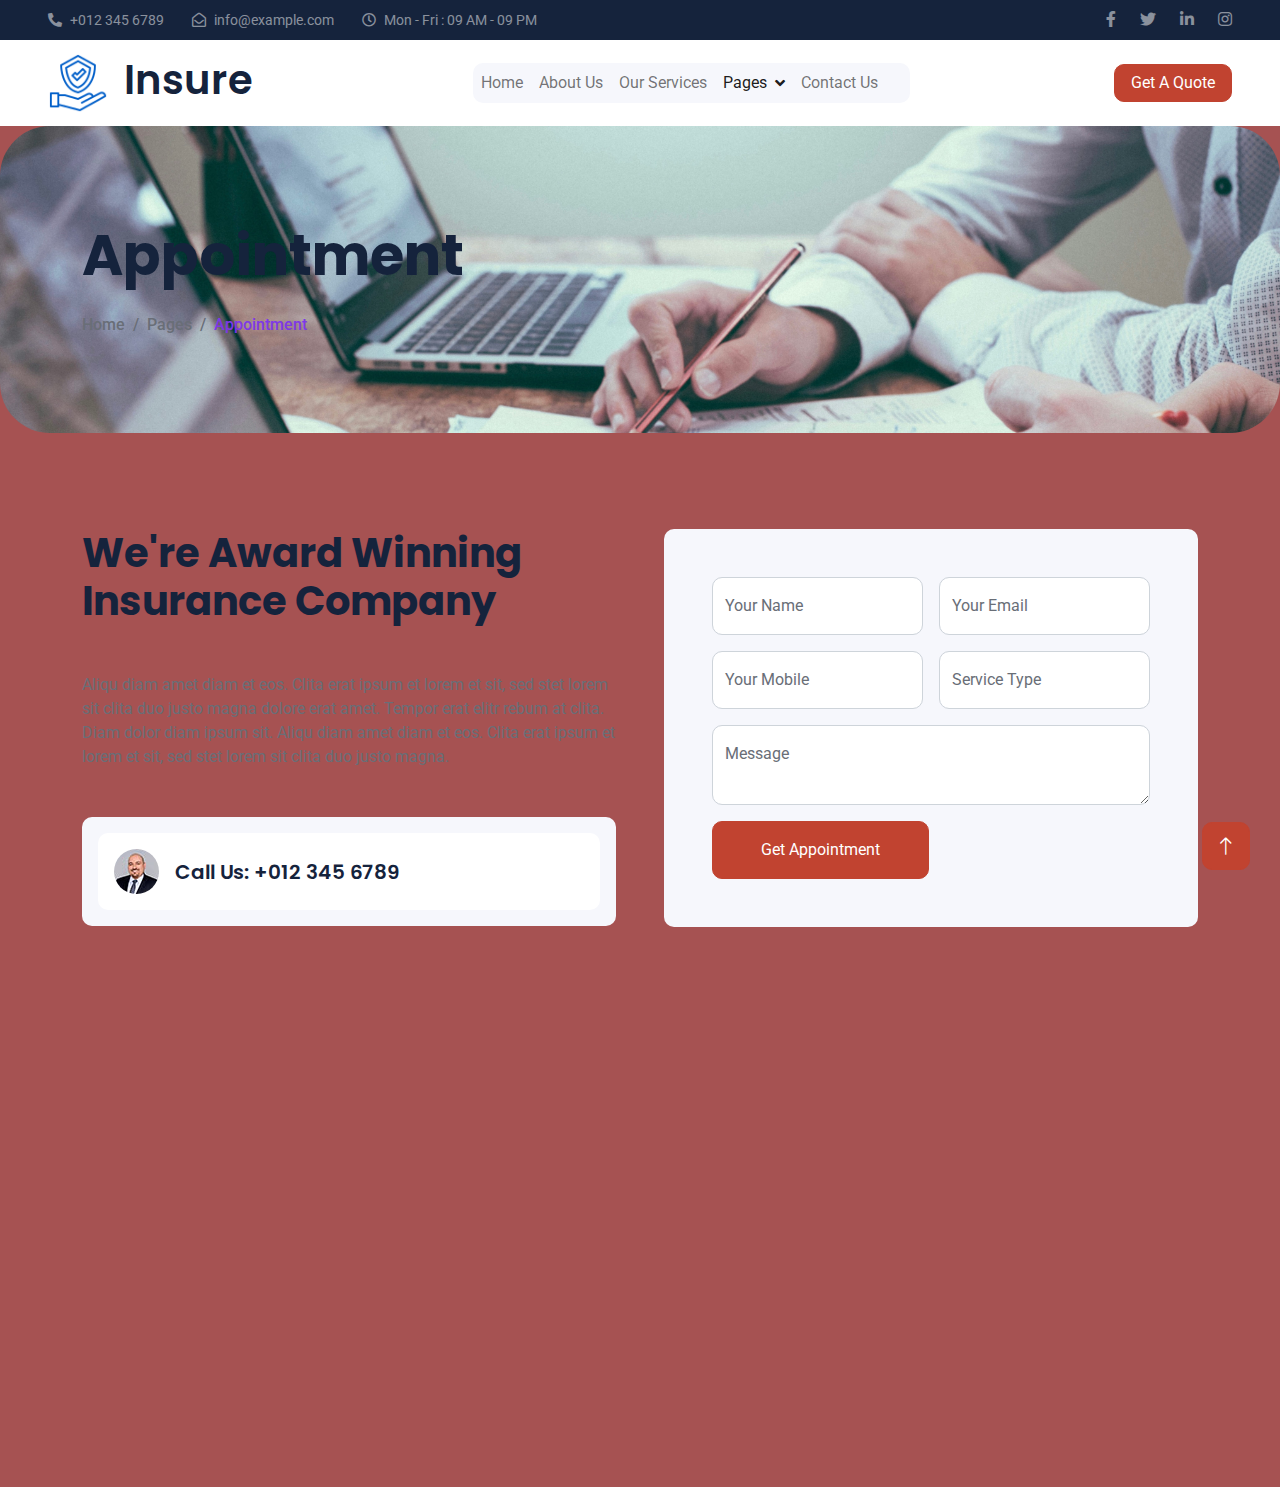
<file: appointment.html>
<!DOCTYPE html>
<html lang="en">

<head>
    <meta charset="utf-8">
    <title>Insure - Insurance HTML Template</title>
    <meta content="width=device-width, initial-scale=1.0" name="viewport">
    <meta content="" name="keywords">
    <meta content="" name="description">

    <!-- Favicon -->
    <link href="img/favicon.ico" rel="icon">

    <!-- Google Web Fonts -->
    <link rel="preconnect" href="https://fonts.googleapis.com">
    <link rel="preconnect" href="https://fonts.gstatic.com" crossorigin>
    <link href="https://fonts.googleapis.com/css2?family=Roboto:wght@400;500&family=Poppins:wght@600;700&display=swap" rel="stylesheet"> 

    <!-- Icon Font Stylesheet -->
    <link href="https://cdnjs.cloudflare.com/ajax/libs/font-awesome/5.10.0/css/all.min.css" rel="stylesheet">
    <link href="https://cdn.jsdelivr.net/npm/bootstrap-icons@1.4.1/font/bootstrap-icons.css" rel="stylesheet">

    <!-- Libraries Stylesheet -->
    <link href="lib/animate/animate.min.css" rel="stylesheet">
    <link href="lib/owlcarousel/assets/owl.carousel.min.css" rel="stylesheet">

    <!-- Customized Bootstrap Stylesheet -->
    <link href="css/bootstrap.min.css" rel="stylesheet">

    <!-- Template Stylesheet -->
    <link href="css/style.css" rel="stylesheet">
</head>

<body>
    <!-- Spinner Start -->
    <div id="spinner" class="show bg-white position-fixed translate-middle w-100 vh-100 top-50 start-50 d-flex align-items-center justify-content-center">
        <div class="spinner-grow text-primary" role="status"></div>
    </div>
    <!-- Spinner End -->


    <!-- Topbar Start -->
    <div class="container-fluid bg-dark text-white-50 py-2 px-0 d-none d-lg-block">
        <div class="row gx-0 align-items-center">
            <div class="col-lg-7 px-5 text-start">
                <div class="h-100 d-inline-flex align-items-center me-4">
                    <small class="fa fa-phone-alt me-2"></small>
                    <small>+012 345 6789</small>
                </div>
                <div class="h-100 d-inline-flex align-items-center me-4">
                    <small class="far fa-envelope-open me-2"></small>
                    <small>info@example.com</small>
                </div>
                <div class="h-100 d-inline-flex align-items-center me-4">
                    <small class="far fa-clock me-2"></small>
                    <small>Mon - Fri : 09 AM - 09 PM</small>
                </div>
            </div>
            <div class="col-lg-5 px-5 text-end">
                <div class="h-100 d-inline-flex align-items-center">
                    <a class="text-white-50 ms-4" href=""><i class="fab fa-facebook-f"></i></a>
                    <a class="text-white-50 ms-4" href=""><i class="fab fa-twitter"></i></a>
                    <a class="text-white-50 ms-4" href=""><i class="fab fa-linkedin-in"></i></a>
                    <a class="text-white-50 ms-4" href=""><i class="fab fa-instagram"></i></a>
                </div>
            </div>
        </div>
    </div>
    <!-- Topbar End -->


    <!-- Navbar Start -->
    <nav class="navbar navbar-expand-lg bg-white navbar-light sticky-top px-4 px-lg-5">
        <a href="index.html" class="navbar-brand d-flex align-items-center">
            <h1 class="m-0"><img class="img-fluid me-3" src="img/icon/icon-02-primary.png" alt="">Insure</h1>
        </a>
        <button type="button" class="navbar-toggler" data-bs-toggle="collapse" data-bs-target="#navbarCollapse">
            <span class="navbar-toggler-icon"></span>
        </button>
        <div class="collapse navbar-collapse" id="navbarCollapse">
            <div class="navbar-nav mx-auto bg-light rounded pe-4 py-3 py-lg-0">
                <a href="index.html" class="nav-item nav-link">Home</a>
                <a href="about.html" class="nav-item nav-link">About Us</a>
                <a href="service.html" class="nav-item nav-link">Our Services</a>
                <div class="nav-item dropdown">
                    <a href="#" class="nav-link dropdown-toggle active" data-bs-toggle="dropdown">Pages</a>
                    <div class="dropdown-menu bg-light border-0 m-0">
                        <a href="feature.html" class="dropdown-item">Features</a>
                        <a href="appointment.html" class="dropdown-item active">Appointment</a>
                        <a href="team.html" class="dropdown-item">Team Members</a>
                        <a href="testimonial.html" class="dropdown-item">Testimonial</a>
                        <a href="404.html" class="dropdown-item">404 Page</a>
                    </div>
                </div>
                <a href="contact.html" class="nav-item nav-link">Contact Us</a>
            </div>
        </div>
        <a href="" class="btn btn-primary px-3 d-none d-lg-block">Get A Quote</a>
    </nav>
    <!-- Navbar End -->


    <!-- Page Header Start -->
    <div class="container-fluid page-header py-5 mb-5 wow fadeIn" data-wow-delay="0.1s">
        <div class="container py-5">
            <h1 class="display-4 animated slideInDown mb-4">Appointment</h1>
            <nav aria-label="breadcrumb animated slideInDown">
                <ol class="breadcrumb mb-0">
                    <li class="breadcrumb-item"><a href="#">Home</a></li>
                    <li class="breadcrumb-item"><a href="#">Pages</a></li>
                    <li class="breadcrumb-item active" aria-current="page">Appointment</li>
                </ol>
            </nav>
        </div>
    </div>
    <!-- Page Header End -->


    <!-- Appointment Start -->
    <div class="container-fluid py-5 wow fadeIn" data-wow-delay="0.1s">
        <div class="container">
            <div class="row g-5">
                <div class="col-lg-6 wow fadeIn" data-wow-delay="0.3s">
                    <h1 class="display-6 mb-5">We're Award Winning Insurance Company</h1>
                    <p class="mb-5">Aliqu diam amet diam et eos. Clita erat ipsum et lorem et sit, sed stet lorem sit clita duo justo magna dolore erat amet. Tempor erat elitr rebum at clita. Diam dolor diam ipsum sit. Aliqu diam amet diam et eos. Clita erat ipsum et lorem et sit, sed stet lorem sit clita duo justo magna.</p>
                    <div class="bg-light rounded p-3">
                        <div class="d-flex align-items-center bg-white rounded p-3">
                            <img class="flex-shrink-0 rounded-circle me-3" src="img/profile.jpg" alt="" >
                            <h5 class="mb-0">Call Us: +012 345 6789</h5>
                        </div>
                    </div>
                </div>
                <div class="col-lg-6 wow fadeIn" data-wow-delay="0.5s">
                    <div class="bg-light rounded p-5">
                        <form>
                            <div class="row g-3">
                                <div class="col-sm-6">
                                    <div class="form-floating">
                                        <input type="text" class="form-control" id="gname" placeholder="Gurdian Name">
                                        <label for="gname">Your Name</label>
                                    </div>
                                </div>
                                <div class="col-sm-6">
                                    <div class="form-floating">
                                        <input type="email" class="form-control" id="gmail" placeholder="Gurdian Email">
                                        <label for="gmail">Your Email</label>
                                    </div>
                                </div>
                                <div class="col-sm-6">
                                    <div class="form-floating">
                                        <input type="text" class="form-control" id="cname" placeholder="Child Name">
                                        <label for="cname">Your Mobile</label>
                                    </div>
                                </div>
                                <div class="col-sm-6">
                                    <div class="form-floating">
                                        <input type="text" class="form-control" id="cage" placeholder="Child Age">
                                        <label for="cage">Service Type</label>
                                    </div>
                                </div>
                                <div class="col-12">
                                    <div class="form-floating">
                                        <textarea class="form-control" placeholder="Leave a message here" id="message" style="height: 80px"></textarea>
                                        <label for="message">Message</label>
                                    </div>
                                </div>
                                <div class="col-12">
                                    <button class="btn btn-primary py-3 px-5" type="submit">Get Appointment</button>
                                </div>
                            </div>
                        </form>
                    </div>
                </div>
            </div>
        </div>
    </div>
    <!-- Appointment End -->
        

    <!-- Footer Start -->
    <div class="container-fluid bg-dark footer mt-5 pt-5 wow fadeIn" data-wow-delay="0.1s">
        <div class="container py-5">
            <div class="row g-5">
                <div class="col-lg-3 col-md-6">
                    <h1 class="text-white mb-4"><img class="img-fluid me-3" src="img/icon/icon-02-light.png" alt="">Insure</h1>
                    <p>Diam dolor diam ipsum sit. Aliqu diam amet diam et eos. Clita erat ipsum et lorem et sit, sed stet lorem sit clita</p>
                    <div class="d-flex pt-2">
                        <a class="btn btn-square me-1" href=""><i class="fab fa-twitter"></i></a>
                        <a class="btn btn-square me-1" href=""><i class="fab fa-facebook-f"></i></a>
                        <a class="btn btn-square me-1" href=""><i class="fab fa-youtube"></i></a>
                        <a class="btn btn-square me-0" href=""><i class="fab fa-linkedin-in"></i></a>
                    </div>
                </div>
                <div class="col-lg-3 col-md-6">
                    <h5 class="text-light mb-4">Address</h5>
                    <p><i class="fa fa-map-marker-alt me-3"></i>123 Street, New York, USA</p>
                    <p><i class="fa fa-phone-alt me-3"></i>+012 345 67890</p>
                    <p><i class="fa fa-envelope me-3"></i>info@example.com</p>
                </div>
                <div class="col-lg-3 col-md-6">
                    <h5 class="text-light mb-4">Quick Links</h5>
                    <a class="btn btn-link" href="">About Us</a>
                    <a class="btn btn-link" href="">Contact Us</a>
                    <a class="btn btn-link" href="">Our Services</a>
                    <a class="btn btn-link" href="">Terms & Condition</a>
                    <a class="btn btn-link" href="">Support</a>
                </div>
                <div class="col-lg-3 col-md-6">
                    <h5 class="text-light mb-4">Newsletter</h5>
                    <p>Dolor amet sit justo amet elitr clita ipsum elitr est.</p>
                    <div class="position-relative mx-auto" style="max-width: 400px;">
                        <input class="form-control bg-transparent w-100 py-3 ps-4 pe-5" type="text" placeholder="Your email">
                        <button type="button" class="btn btn-secondary py-2 position-absolute top-0 end-0 mt-2 me-2">SignUp</button>
                    </div>
                </div>
            </div>
        </div>
        <div class="container-fluid copyright">
            <div class="container">
                <div class="row">
                    <div class="col-md-6 text-center text-md-start mb-3 mb-md-0">
                        &copy; <a href="#">Your Site Name</a>, All Right Reserved.
                    </div>
                    <div class="col-md-6 text-center text-md-end">
                        <!--/*** This template is free as long as you keep the footer author’s credit link/attribution link/backlink. If you'd like to use the template without the footer author’s credit link/attribution link/backlink, you can purchase the Credit Removal License from "https://htmlcodex.com/credit-removal". Thank you for your support. ***/-->
                        Designed By <a href="https://htmlcodex.com">HTML Codex</a>
                    </div>
                </div>
            </div>
        </div>
    </div>
    <!-- Footer End -->


    <!-- Back to Top -->
    <a href="#" class="btn btn-lg btn-primary btn-lg-square back-to-top"><i class="bi bi-arrow-up"></i></a>


    <!-- JavaScript Libraries -->
    <script src="https://code.jquery.com/jquery-3.4.1.min.js"></script>
    <script src="https://cdn.jsdelivr.net/npm/bootstrap@5.0.0/dist/js/bootstrap.bundle.min.js"></script>
    <script src="lib/wow/wow.min.js"></script>
    <script src="lib/easing/easing.min.js"></script>
    <script src="lib/waypoints/waypoints.min.js"></script>
    <script src="lib/owlcarousel/owl.carousel.min.js"></script>
    <script src="lib/counterup/counterup.min.js"></script>

    <!-- Template Javascript -->
    <script src="js/main.js"></script>
</body>

</html>
</file>
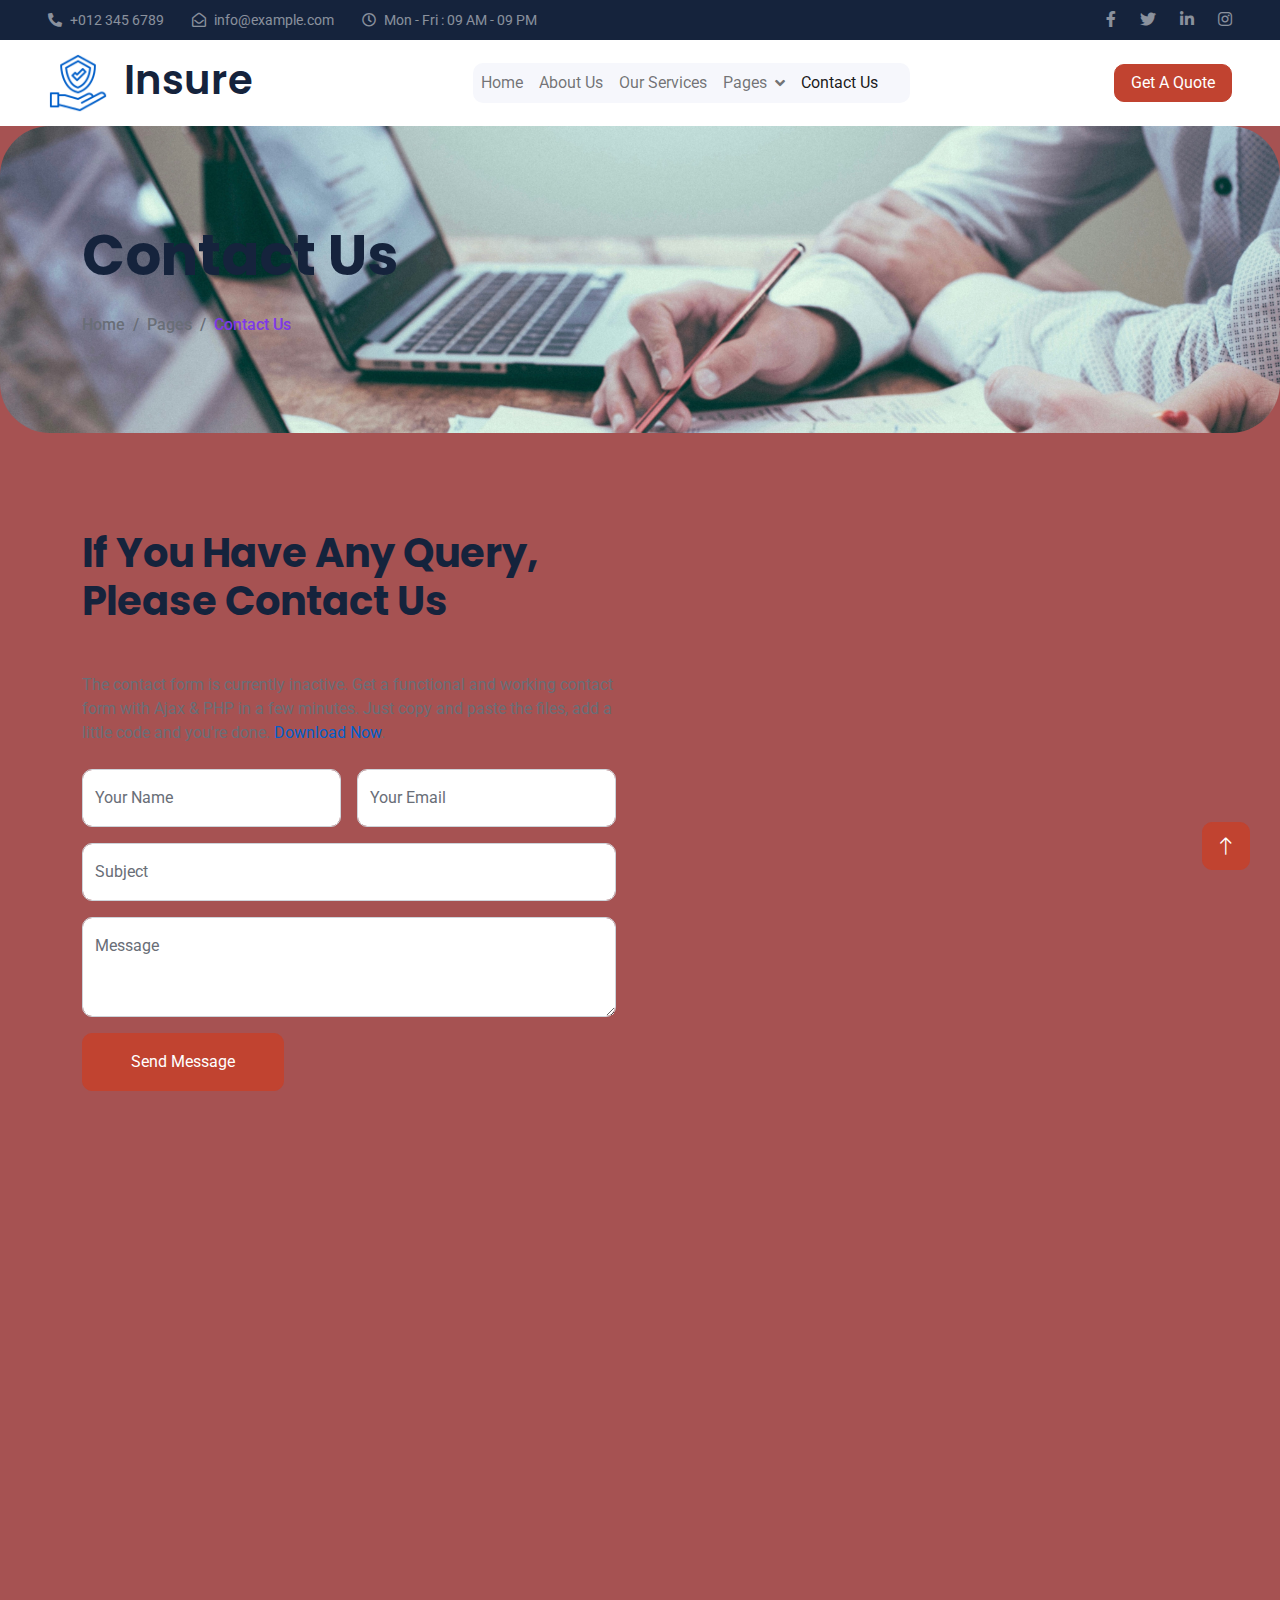
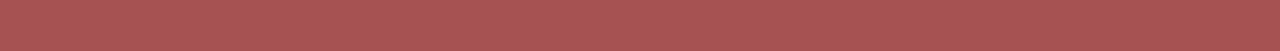
<file: contact.html>
<!DOCTYPE html>
<html lang="en">

<head>
    <meta charset="utf-8">
    <title>Insure - Insurance HTML Template</title>
    <meta content="width=device-width, initial-scale=1.0" name="viewport">
    <meta content="" name="keywords">
    <meta content="" name="description">

    <!-- Favicon -->
    <link href="img/favicon.ico" rel="icon">

    <!-- Google Web Fonts -->
    <link rel="preconnect" href="https://fonts.googleapis.com">
    <link rel="preconnect" href="https://fonts.gstatic.com" crossorigin>
    <link href="https://fonts.googleapis.com/css2?family=Roboto:wght@400;500&family=Poppins:wght@600;700&display=swap" rel="stylesheet"> 

    <!-- Icon Font Stylesheet -->
    <link href="https://cdnjs.cloudflare.com/ajax/libs/font-awesome/5.10.0/css/all.min.css" rel="stylesheet">
    <link href="https://cdn.jsdelivr.net/npm/bootstrap-icons@1.4.1/font/bootstrap-icons.css" rel="stylesheet">

    <!-- Libraries Stylesheet -->
    <link href="lib/animate/animate.min.css" rel="stylesheet">
    <link href="lib/owlcarousel/assets/owl.carousel.min.css" rel="stylesheet">

    <!-- Customized Bootstrap Stylesheet -->
    <link href="css/bootstrap.min.css" rel="stylesheet">

    <!-- Template Stylesheet -->
    <link href="css/style.css" rel="stylesheet">
</head>

<body>
    <!-- Spinner Start -->
    <div id="spinner" class="show bg-white position-fixed translate-middle w-100 vh-100 top-50 start-50 d-flex align-items-center justify-content-center">
        <div class="spinner-grow text-primary" role="status"></div>
    </div>
    <!-- Spinner End -->


    <!-- Topbar Start -->
    <div class="container-fluid bg-dark text-white-50 py-2 px-0 d-none d-lg-block">
        <div class="row gx-0 align-items-center">
            <div class="col-lg-7 px-5 text-start">
                <div class="h-100 d-inline-flex align-items-center me-4">
                    <small class="fa fa-phone-alt me-2"></small>
                    <small>+012 345 6789</small>
                </div>
                <div class="h-100 d-inline-flex align-items-center me-4">
                    <small class="far fa-envelope-open me-2"></small>
                    <small>info@example.com</small>
                </div>
                <div class="h-100 d-inline-flex align-items-center me-4">
                    <small class="far fa-clock me-2"></small>
                    <small>Mon - Fri : 09 AM - 09 PM</small>
                </div>
            </div>
            <div class="col-lg-5 px-5 text-end">
                <div class="h-100 d-inline-flex align-items-center">
                    <a class="text-white-50 ms-4" href=""><i class="fab fa-facebook-f"></i></a>
                    <a class="text-white-50 ms-4" href=""><i class="fab fa-twitter"></i></a>
                    <a class="text-white-50 ms-4" href=""><i class="fab fa-linkedin-in"></i></a>
                    <a class="text-white-50 ms-4" href=""><i class="fab fa-instagram"></i></a>
                </div>
            </div>
        </div>
    </div>
    <!-- Topbar End -->


    <!-- Navbar Start -->
    <nav class="navbar navbar-expand-lg bg-white navbar-light sticky-top px-4 px-lg-5">
        <a href="index.html" class="navbar-brand d-flex align-items-center">
            <h1 class="m-0"><img class="img-fluid me-3" src="img/icon/icon-02-primary.png" alt="">Insure</h1>
        </a>
        <button type="button" class="navbar-toggler" data-bs-toggle="collapse" data-bs-target="#navbarCollapse">
            <span class="navbar-toggler-icon"></span>
        </button>
        <div class="collapse navbar-collapse" id="navbarCollapse">
            <div class="navbar-nav mx-auto bg-light rounded pe-4 py-3 py-lg-0">
                <a href="index.html" class="nav-item nav-link">Home</a>
                <a href="about.html" class="nav-item nav-link">About Us</a>
                <a href="service.html" class="nav-item nav-link">Our Services</a>
                <div class="nav-item dropdown">
                    <a href="#" class="nav-link dropdown-toggle" data-bs-toggle="dropdown">Pages</a>
                    <div class="dropdown-menu bg-light border-0 m-0">
                        <a href="feature.html" class="dropdown-item">Features</a>
                        <a href="appointment.html" class="dropdown-item">Appointment</a>
                        <a href="team.html" class="dropdown-item">Team Members</a>
                        <a href="testimonial.html" class="dropdown-item">Testimonial</a>
                        <a href="404.html" class="dropdown-item">404 Page</a>
                    </div>
                </div>
                <a href="contact.html" class="nav-item nav-link active">Contact Us</a>
            </div>
        </div>
        <a href="" class="btn btn-primary px-3 d-none d-lg-block">Get A Quote</a>
    </nav>
    <!-- Navbar End -->


    <!-- Page Header Start -->
    <div class="container-fluid page-header py-5 mb-5 wow fadeIn" data-wow-delay="0.1s">
        <div class="container py-5">
            <h1 class="display-4 animated slideInDown mb-4">Contact Us</h1>
            <nav aria-label="breadcrumb animated slideInDown">
                <ol class="breadcrumb mb-0">
                    <li class="breadcrumb-item"><a href="#">Home</a></li>
                    <li class="breadcrumb-item"><a href="#">Pages</a></li>
                    <li class="breadcrumb-item active" aria-current="page">Contact Us</li>
                </ol>
            </nav>
        </div>
    </div>
    <!-- Page Header End -->


    <!-- Contact Start -->
    <div class="container-xxl py-5">
        <div class="container">
            <div class="row g-5">
                <div class="col-lg-6 wow fadeIn" data-wow-delay="0.1s">
                    <h1 class="display-6 mb-5">If You Have Any Query, Please Contact Us</h1>
                    <p class="mb-4">The contact form is currently inactive. Get a functional and working contact form with Ajax & PHP in a few minutes. Just copy and paste the files, add a little code and you're done. <a href="https://htmlcodex.com/contact-form">Download Now</a>.</p>
                    <form>
                        <div class="row g-3">
                            <div class="col-md-6">
                                <div class="form-floating">
                                    <input type="text" class="form-control" id="name" placeholder="Your Name">
                                    <label for="name">Your Name</label>
                                </div>
                            </div>
                            <div class="col-md-6">
                                <div class="form-floating">
                                    <input type="email" class="form-control" id="email" placeholder="Your Email">
                                    <label for="email">Your Email</label>
                                </div>
                            </div>
                            <div class="col-12">
                                <div class="form-floating">
                                    <input type="text" class="form-control" id="subject" placeholder="Subject">
                                    <label for="subject">Subject</label>
                                </div>
                            </div>
                            <div class="col-12">
                                <div class="form-floating">
                                    <textarea class="form-control" placeholder="Leave a message here" id="message" style="height: 100px"></textarea>
                                    <label for="message">Message</label>
                                </div>
                            </div>
                            <div class="col-12">
                                <button class="btn btn-primary py-3 px-5" type="submit">Send Message</button>
                            </div>
                        </div>
                    </form>
                </div>
                <div class="col-lg-6 wow fadeIn" data-wow-delay="0.5s" style="min-height: 450px;">
                    <div class="position-relative rounded overflow-hidden h-100">
                        <iframe class="position-relative w-100 h-100"
                        src="https://www.google.com/maps/embed?pb=!1m18!1m12!1m3!1d3001156.4288297426!2d-78.01371936852176!3d42.72876761954724!2m3!1f0!2f0!3f0!3m2!1i1024!2i768!4f13.1!3m3!1m2!1s0x4ccc4bf0f123a5a9%3A0xddcfc6c1de189567!2sNew%20York%2C%20USA!5e0!3m2!1sen!2sbd!4v1603794290143!5m2!1sen!2sbd"
                        frameborder="0" style="min-height: 450px; border:0;" allowfullscreen="" aria-hidden="false"
                        tabindex="0"></iframe>
                    </div>
                </div>
            </div>
        </div>
    </div>
    <!-- Contact End -->


    <!-- Footer Start -->
    <div class="container-fluid bg-dark footer mt-5 pt-5 wow fadeIn" data-wow-delay="0.1s">
        <div class="container py-5">
            <div class="row g-5">
                <div class="col-lg-3 col-md-6">
                    <h1 class="text-white mb-4"><img class="img-fluid me-3" src="img/icon/icon-02-light.png" alt="">Insure</h1>
                    <p>Diam dolor diam ipsum sit. Aliqu diam amet diam et eos. Clita erat ipsum et lorem et sit, sed stet lorem sit clita</p>
                    <div class="d-flex pt-2">
                        <a class="btn btn-square me-1" href=""><i class="fab fa-twitter"></i></a>
                        <a class="btn btn-square me-1" href=""><i class="fab fa-facebook-f"></i></a>
                        <a class="btn btn-square me-1" href=""><i class="fab fa-youtube"></i></a>
                        <a class="btn btn-square me-0" href=""><i class="fab fa-linkedin-in"></i></a>
                    </div>
                </div>
                <div class="col-lg-3 col-md-6">
                    <h5 class="text-light mb-4">Address</h5>
                    <p><i class="fa fa-map-marker-alt me-3"></i>123 Street, New York, USA</p>
                    <p><i class="fa fa-phone-alt me-3"></i>+012 345 67890</p>
                    <p><i class="fa fa-envelope me-3"></i>info@example.com</p>
                </div>
                <div class="col-lg-3 col-md-6">
                    <h5 class="text-light mb-4">Quick Links</h5>
                    <a class="btn btn-link" href="">About Us</a>
                    <a class="btn btn-link" href="">Contact Us</a>
                    <a class="btn btn-link" href="">Our Services</a>
                    <a class="btn btn-link" href="">Terms & Condition</a>
                    <a class="btn btn-link" href="">Support</a>
                </div>
                <div class="col-lg-3 col-md-6">
                    <h5 class="text-light mb-4">Newsletter</h5>
                    <p>Dolor amet sit justo amet elitr clita ipsum elitr est.</p>
                    <div class="position-relative mx-auto" style="max-width: 400px;">
                        <input class="form-control bg-transparent w-100 py-3 ps-4 pe-5" type="text" placeholder="Your email">
                        <button type="button" class="btn btn-secondary py-2 position-absolute top-0 end-0 mt-2 me-2">SignUp</button>
                    </div>
                </div>
            </div>
        </div>
        <div class="container-fluid copyright">
            <div class="container">
                <div class="row">
                    <div class="col-md-6 text-center text-md-start mb-3 mb-md-0">
                        &copy; <a href="#">Your Site Name</a>, All Right Reserved.
                    </div>
                    <div class="col-md-6 text-center text-md-end">
                        <!--/*** This template is free as long as you keep the footer author’s credit link/attribution link/backlink. If you'd like to use the template without the footer author’s credit link/attribution link/backlink, you can purchase the Credit Removal License from "https://htmlcodex.com/credit-removal". Thank you for your support. ***/-->
                        Designed By <a href="https://htmlcodex.com">HTML Codex</a>
                    </div>
                </div>
            </div>
        </div>
    </div>
    <!-- Footer End -->


    <!-- Back to Top -->
    <a href="#" class="btn btn-lg btn-primary btn-lg-square back-to-top"><i class="bi bi-arrow-up"></i></a>


    <!-- JavaScript Libraries -->
    <script src="https://code.jquery.com/jquery-3.4.1.min.js"></script>
    <script src="https://cdn.jsdelivr.net/npm/bootstrap@5.0.0/dist/js/bootstrap.bundle.min.js"></script>
    <script src="lib/wow/wow.min.js"></script>
    <script src="lib/easing/easing.min.js"></script>
    <script src="lib/waypoints/waypoints.min.js"></script>
    <script src="lib/owlcarousel/owl.carousel.min.js"></script>
    <script src="lib/counterup/counterup.min.js"></script>

    <!-- Template Javascript -->
    <script src="js/main.js"></script>
</body>

</html>
</file>
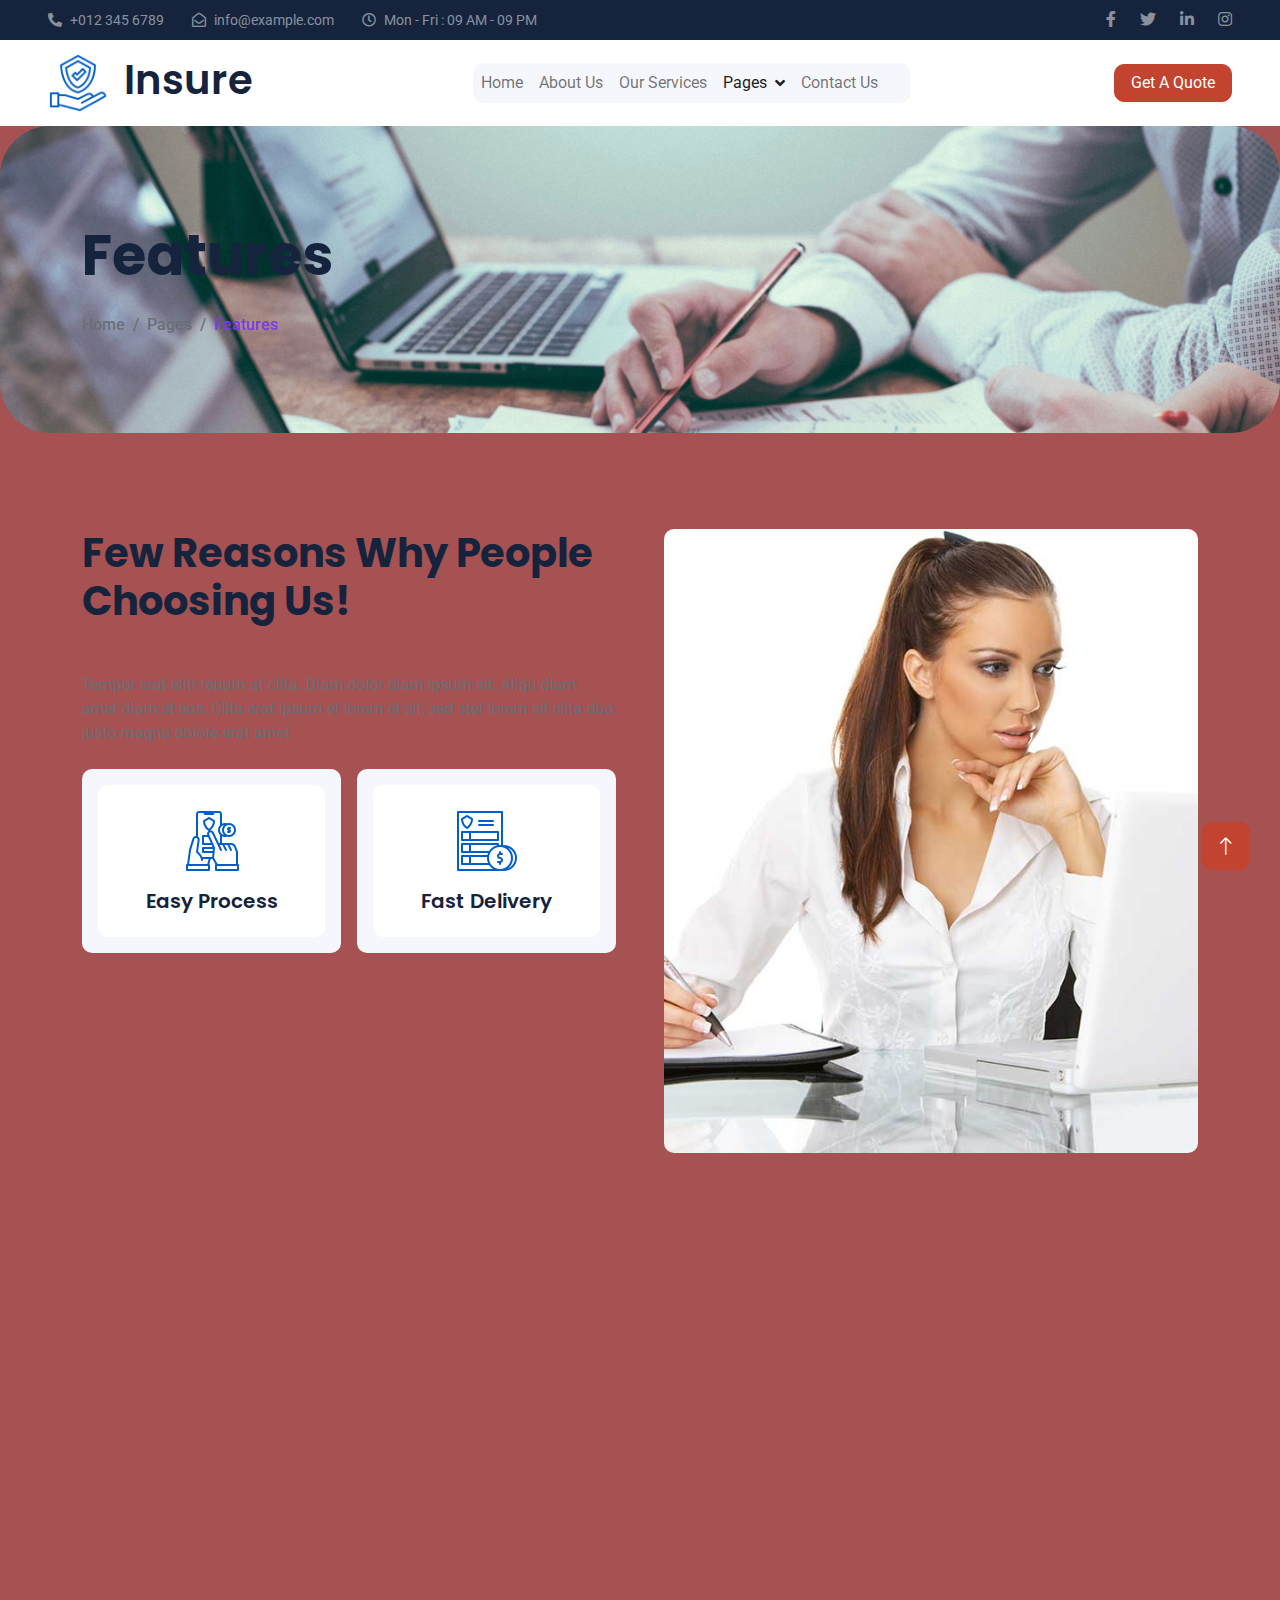
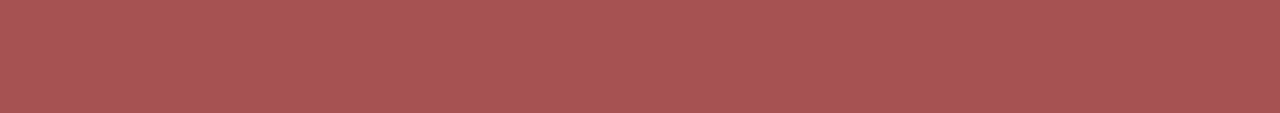
<file: feature.html>
<!DOCTYPE html>
<html lang="en">

<head>
    <meta charset="utf-8">
    <title>Insure - Insurance HTML Template</title>
    <meta content="width=device-width, initial-scale=1.0" name="viewport">
    <meta content="" name="keywords">
    <meta content="" name="description">

    <!-- Favicon -->
    <link href="img/favicon.ico" rel="icon">

    <!-- Google Web Fonts -->
    <link rel="preconnect" href="https://fonts.googleapis.com">
    <link rel="preconnect" href="https://fonts.gstatic.com" crossorigin>
    <link href="https://fonts.googleapis.com/css2?family=Roboto:wght@400;500&family=Poppins:wght@600;700&display=swap" rel="stylesheet"> 

    <!-- Icon Font Stylesheet -->
    <link href="https://cdnjs.cloudflare.com/ajax/libs/font-awesome/5.10.0/css/all.min.css" rel="stylesheet">
    <link href="https://cdn.jsdelivr.net/npm/bootstrap-icons@1.4.1/font/bootstrap-icons.css" rel="stylesheet">

    <!-- Libraries Stylesheet -->
    <link href="lib/animate/animate.min.css" rel="stylesheet">
    <link href="lib/owlcarousel/assets/owl.carousel.min.css" rel="stylesheet">

    <!-- Customized Bootstrap Stylesheet -->
    <link href="css/bootstrap.min.css" rel="stylesheet">

    <!-- Template Stylesheet -->
    <link href="css/style.css" rel="stylesheet">
</head>

<body>
    <!-- Spinner Start -->
    <div id="spinner" class="show bg-white position-fixed translate-middle w-100 vh-100 top-50 start-50 d-flex align-items-center justify-content-center">
        <div class="spinner-grow text-primary" role="status"></div>
    </div>
    <!-- Spinner End -->


    <!-- Topbar Start -->
    <div class="container-fluid bg-dark text-white-50 py-2 px-0 d-none d-lg-block">
        <div class="row gx-0 align-items-center">
            <div class="col-lg-7 px-5 text-start">
                <div class="h-100 d-inline-flex align-items-center me-4">
                    <small class="fa fa-phone-alt me-2"></small>
                    <small>+012 345 6789</small>
                </div>
                <div class="h-100 d-inline-flex align-items-center me-4">
                    <small class="far fa-envelope-open me-2"></small>
                    <small>info@example.com</small>
                </div>
                <div class="h-100 d-inline-flex align-items-center me-4">
                    <small class="far fa-clock me-2"></small>
                    <small>Mon - Fri : 09 AM - 09 PM</small>
                </div>
            </div>
            <div class="col-lg-5 px-5 text-end">
                <div class="h-100 d-inline-flex align-items-center">
                    <a class="text-white-50 ms-4" href=""><i class="fab fa-facebook-f"></i></a>
                    <a class="text-white-50 ms-4" href=""><i class="fab fa-twitter"></i></a>
                    <a class="text-white-50 ms-4" href=""><i class="fab fa-linkedin-in"></i></a>
                    <a class="text-white-50 ms-4" href=""><i class="fab fa-instagram"></i></a>
                </div>
            </div>
        </div>
    </div>
    <!-- Topbar End -->


    <!-- Navbar Start -->
    <nav class="navbar navbar-expand-lg bg-white navbar-light sticky-top px-4 px-lg-5">
        <a href="index.html" class="navbar-brand d-flex align-items-center">
            <h1 class="m-0"><img class="img-fluid me-3" src="img/icon/icon-02-primary.png" alt="">Insure</h1>
        </a>
        <button type="button" class="navbar-toggler" data-bs-toggle="collapse" data-bs-target="#navbarCollapse">
            <span class="navbar-toggler-icon"></span>
        </button>
        <div class="collapse navbar-collapse" id="navbarCollapse">
            <div class="navbar-nav mx-auto bg-light rounded pe-4 py-3 py-lg-0">
                <a href="index.html" class="nav-item nav-link">Home</a>
                <a href="about.html" class="nav-item nav-link">About Us</a>
                <a href="service.html" class="nav-item nav-link">Our Services</a>
                <div class="nav-item dropdown">
                    <a href="#" class="nav-link dropdown-toggle active" data-bs-toggle="dropdown">Pages</a>
                    <div class="dropdown-menu bg-light border-0 m-0">
                        <a href="feature.html" class="dropdown-item active">Features</a>
                        <a href="appointment.html" class="dropdown-item">Appointment</a>
                        <a href="team.html" class="dropdown-item">Team Members</a>
                        <a href="testimonial.html" class="dropdown-item">Testimonial</a>
                        <a href="404.html" class="dropdown-item">404 Page</a>
                    </div>
                </div>
                <a href="contact.html" class="nav-item nav-link">Contact Us</a>
            </div>
        </div>
        <a href="" class="btn btn-primary px-3 d-none d-lg-block">Get A Quote</a>
    </nav>
    <!-- Navbar End -->


    <!-- Page Header Start -->
    <div class="container-fluid page-header py-5 mb-5 wow fadeIn" data-wow-delay="0.1s">
        <div class="container py-5">
            <h1 class="display-4 animated slideInDown mb-4">Features</h1>
            <nav aria-label="breadcrumb animated slideInDown">
                <ol class="breadcrumb mb-0">
                    <li class="breadcrumb-item"><a href="#">Home</a></li>
                    <li class="breadcrumb-item"><a href="#">Pages</a></li>
                    <li class="breadcrumb-item active" aria-current="page">Features</li>
                </ol>
            </nav>
        </div>
    </div>
    <!-- Page Header End -->


    <!-- Features Start -->
    <div class="container-xxl py-5">
        <div class="container">
            <div class="row g-5">
                <div class="col-lg-6 wow fadeInUp" data-wow-delay="0.1s">
                    <h1 class="display-6 mb-5">Few Reasons Why People Choosing Us!</h1>
                    <p class="mb-4">Tempor erat elitr rebum at clita. Diam dolor diam ipsum sit. Aliqu diam amet diam et eos. Clita erat ipsum et lorem et sit, sed stet lorem sit clita duo justo magna dolore erat amet</p>
                    <div class="row g-3">
                        <div class="col-sm-6 wow fadeIn" data-wow-delay="0.1s">
                            <div class="bg-light rounded h-100 p-3">
                                <div class="bg-white d-flex flex-column justify-content-center text-center rounded h-100 py-4 px-3">
                                    <img class="align-self-center mb-3" src="img/icon/icon-06-primary.png" alt="">
                                    <h5 class="mb-0">Easy Process</h5>
                                </div>
                            </div>
                        </div>
                        <div class="col-sm-6 wow fadeIn" data-wow-delay="0.2s">
                            <div class="bg-light rounded h-100 p-3">
                                <div class="bg-white d-flex flex-column justify-content-center text-center rounded py-4 px-3">
                                    <img class="align-self-center mb-3" src="img/icon/icon-03-primary.png" alt="">
                                    <h5 class="mb-0">Fast Delivery</h5>
                                </div>
                            </div>
                        </div>
                        <div class="col-sm-6 wow fadeIn" data-wow-delay="0.3s">
                            <div class="bg-light rounded h-100 p-3">
                                <div class="bg-white d-flex flex-column justify-content-center text-center rounded py-4 px-3">
                                    <img class="align-self-center mb-3" src="img/icon/icon-04-primary.png" alt="">
                                    <h5 class="mb-0">Policy Controlling</h5>
                                </div>
                            </div>
                        </div>
                        <div class="col-sm-6 wow fadeIn" data-wow-delay="0.4s">
                            <div class="bg-light rounded h-100 p-3">
                                <div class="bg-white d-flex flex-column justify-content-center text-center rounded h-100 py-4 px-3">
                                    <img class="align-self-center mb-3" src="img/icon/icon-07-primary.png" alt="">
                                    <h5 class="mb-0">Money Saving</h5>
                                </div>
                            </div>
                        </div>
                    </div>
                </div>
                <div class="col-lg-6 wow fadeInUp" data-wow-delay="0.5s">
                    <div class="position-relative rounded overflow-hidden h-100" style="min-height: 400px;">
                        <img class="position-absolute w-100 h-100" src="img/feature.jpg" alt="" style="object-fit: cover;">
                    </div>
                </div>
            </div>
        </div>
    </div>
    <!-- Features End -->
        

    <!-- Footer Start -->
    <div class="container-fluid bg-dark footer mt-5 pt-5 wow fadeIn" data-wow-delay="0.1s">
        <div class="container py-5">
            <div class="row g-5">
                <div class="col-lg-3 col-md-6">
                    <h1 class="text-white mb-4"><img class="img-fluid me-3" src="img/icon/icon-02-light.png" alt="">Insure</h1>
                    <p>Diam dolor diam ipsum sit. Aliqu diam amet diam et eos. Clita erat ipsum et lorem et sit, sed stet lorem sit clita</p>
                    <div class="d-flex pt-2">
                        <a class="btn btn-square me-1" href=""><i class="fab fa-twitter"></i></a>
                        <a class="btn btn-square me-1" href=""><i class="fab fa-facebook-f"></i></a>
                        <a class="btn btn-square me-1" href=""><i class="fab fa-youtube"></i></a>
                        <a class="btn btn-square me-0" href=""><i class="fab fa-linkedin-in"></i></a>
                    </div>
                </div>
                <div class="col-lg-3 col-md-6">
                    <h5 class="text-light mb-4">Address</h5>
                    <p><i class="fa fa-map-marker-alt me-3"></i>123 Street, New York, USA</p>
                    <p><i class="fa fa-phone-alt me-3"></i>+012 345 67890</p>
                    <p><i class="fa fa-envelope me-3"></i>info@example.com</p>
                </div>
                <div class="col-lg-3 col-md-6">
                    <h5 class="text-light mb-4">Quick Links</h5>
                    <a class="btn btn-link" href="">About Us</a>
                    <a class="btn btn-link" href="">Contact Us</a>
                    <a class="btn btn-link" href="">Our Services</a>
                    <a class="btn btn-link" href="">Terms & Condition</a>
                    <a class="btn btn-link" href="">Support</a>
                </div>
                <div class="col-lg-3 col-md-6">
                    <h5 class="text-light mb-4">Newsletter</h5>
                    <p>Dolor amet sit justo amet elitr clita ipsum elitr est.</p>
                    <div class="position-relative mx-auto" style="max-width: 400px;">
                        <input class="form-control bg-transparent w-100 py-3 ps-4 pe-5" type="text" placeholder="Your email">
                        <button type="button" class="btn btn-secondary py-2 position-absolute top-0 end-0 mt-2 me-2">SignUp</button>
                    </div>
                </div>
            </div>
        </div>
        <div class="container-fluid copyright">
            <div class="container">
                <div class="row">
                    <div class="col-md-6 text-center text-md-start mb-3 mb-md-0">
                        &copy; <a href="#">Your Site Name</a>, All Right Reserved.
                    </div>
                    <div class="col-md-6 text-center text-md-end">
                        <!--/*** This template is free as long as you keep the footer author’s credit link/attribution link/backlink. If you'd like to use the template without the footer author’s credit link/attribution link/backlink, you can purchase the Credit Removal License from "https://htmlcodex.com/credit-removal". Thank you for your support. ***/-->
                        Designed By <a href="https://htmlcodex.com">HTML Codex</a>
                    </div>
                </div>
            </div>
        </div>
    </div>
    <!-- Footer End -->


    <!-- Back to Top -->
    <a href="#" class="btn btn-lg btn-primary btn-lg-square back-to-top"><i class="bi bi-arrow-up"></i></a>


    <!-- JavaScript Libraries -->
    <script src="https://code.jquery.com/jquery-3.4.1.min.js"></script>
    <script src="https://cdn.jsdelivr.net/npm/bootstrap@5.0.0/dist/js/bootstrap.bundle.min.js"></script>
    <script src="lib/wow/wow.min.js"></script>
    <script src="lib/easing/easing.min.js"></script>
    <script src="lib/waypoints/waypoints.min.js"></script>
    <script src="lib/owlcarousel/owl.carousel.min.js"></script>
    <script src="lib/counterup/counterup.min.js"></script>

    <!-- Template Javascript -->
    <script src="js/main.js"></script>
</body>

</html>
</file>
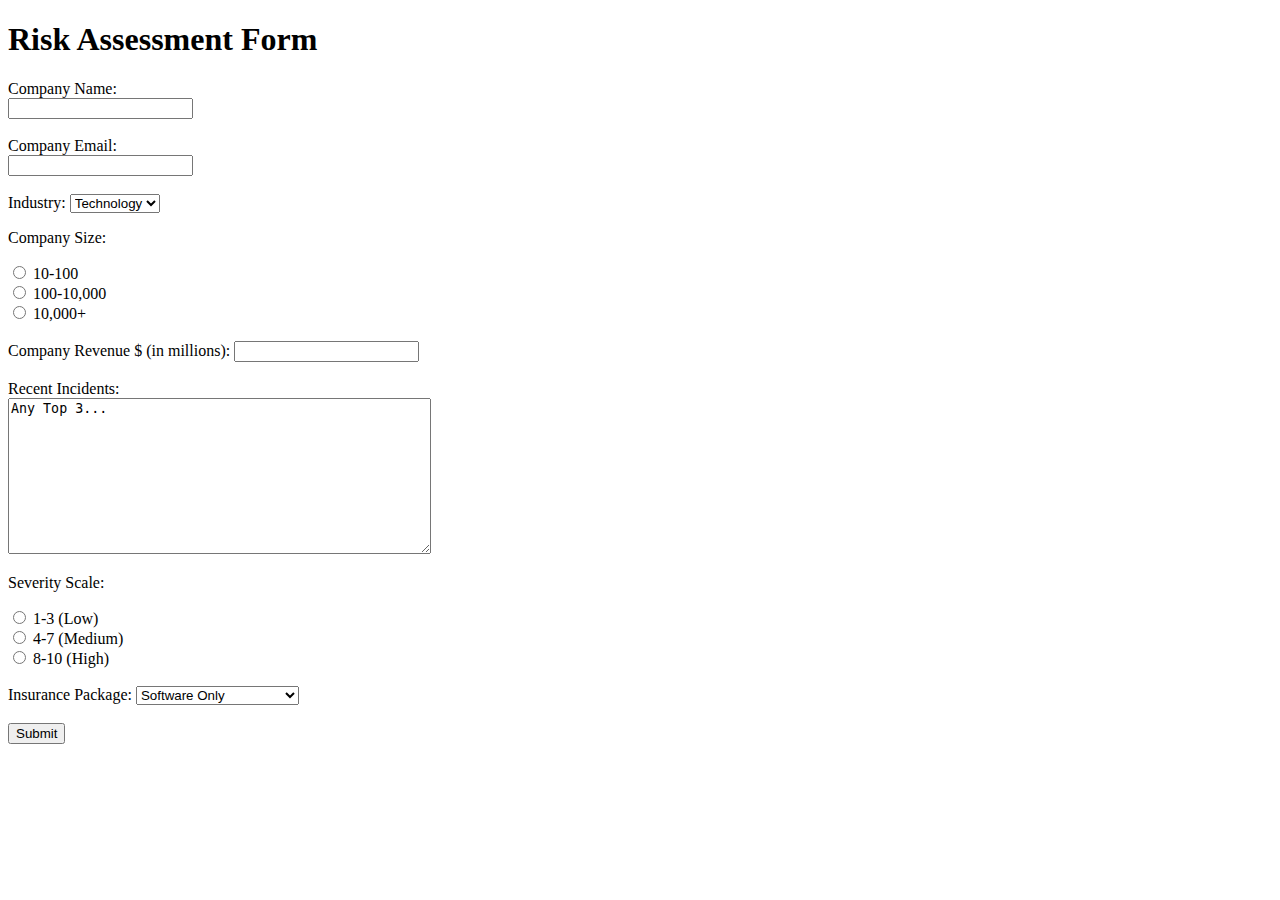
<file: project.html>
<!DOCTYPE html>

<html lang="en">

<head>
    <title>CyberSecurity Insurance Recommender</title>
  </head>

<body>

    <h1> Risk Assessment Form </h1>

    <form>
        <label for="fname">Company Name:</label><br>
        <input type="text" id="fname" name="fname" maxlength="500" required><br><br>

        <label for="email">Company Email:</label><br>
        <input type="email" id="email" name="email" required><br><br>

        <label for="industry">Industry:</label>
        <select id="industry" name="industry">
            <option value="Technology">
                Technology</option>

            <option value="Healthcare">
                Healthcare</option>

            <option value="Finance">
                Finance</option>

            <option value="Retail">
                Retail</option>

            <option value="Education">
                Education</option>
        </select>

        <br>
        <p> Company Size:</p>

        <input type="radio" name="size" id="sizesmall" value="10-100">
        <label for="size.small">10-100</label><br>

        <input type="radio" name="size" id="sizemedium" value="100-10,000">
        <label for="size.medium">100-10,000</label><br>

        <input type="radio" name="size" id="sizelarge" value="10,000+">
        <label for="size.large">10,000+</label><br><br>

        <label for="revenue">Company Revenue $ (in millions):</label>

        <input type="number" id="revenue" name="revenue" min="1" step="0.1" required><br><br>

        <label for="Recent Incidents">Recent Incidents:</label><br>
        <textarea id="Recent Incidents" rows="10" cols="50" maxlength="1000">Any Top 3...</textarea><br>

        <p>Severity Scale:</p>

        <input type="radio" name="scale" id="Low" value="1-3 (Low)">

        <label for="Low">1-3 (Low)</label><br>

        <input type="radio" name="scale" id="Medium" value="4-7 (Medium)">

        <label for="Medium">4-7 (Medium)</label><br>

        <input type="radio" name="scale" id="High" value="8-10 (High)">

        <label for="High">8-10 (High)</label><br><br>

        <label for="package">Insurance Package:</label>
        <select id="package" name="insurance">
            <option value="Software Only">Software Only</option>
            <option value="Hardware Only">
                Hardware Only</option>

            <option value="Software and Hardware">
                Software and Hardware</option>

            <option value="Consultation Only">
                Consultation Only</option>
        </select>
        <br><br>

        <input type="submit" value="Submit">

    </form>

</body>
          </html>
</file>
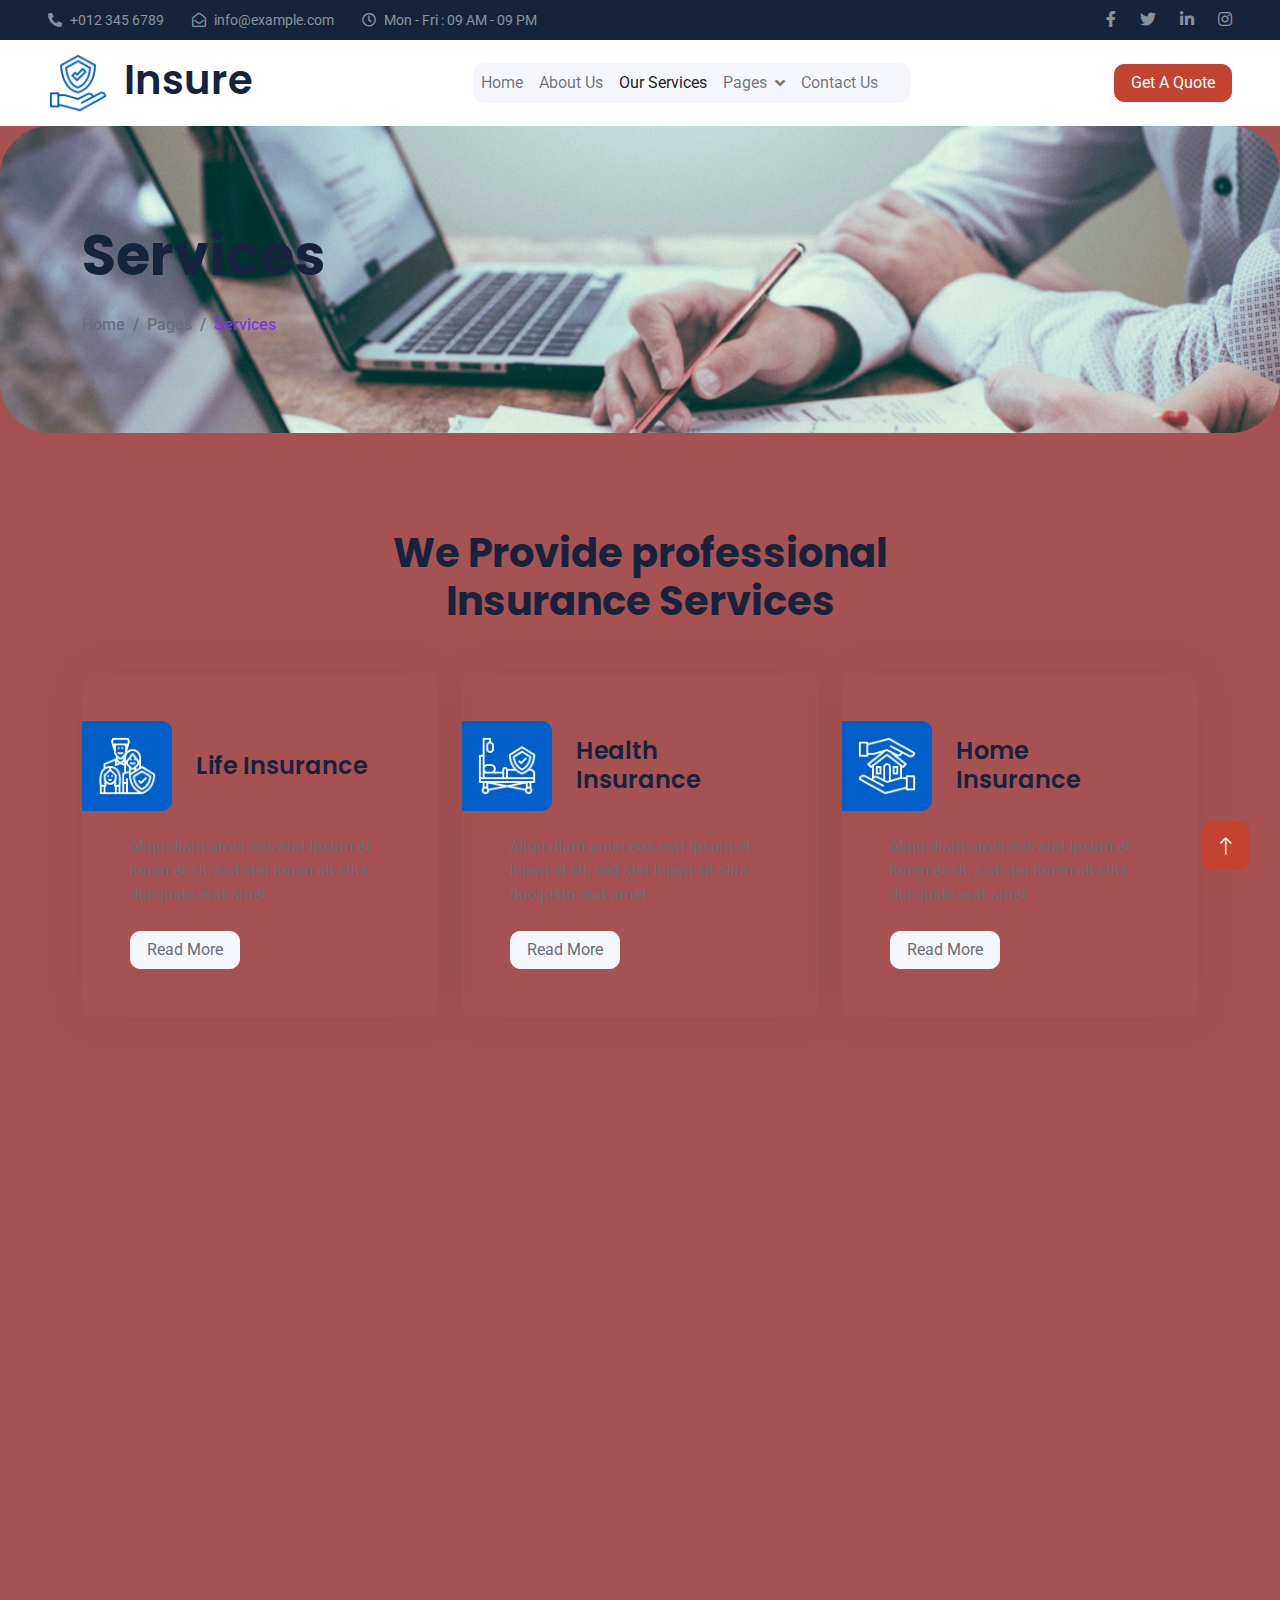
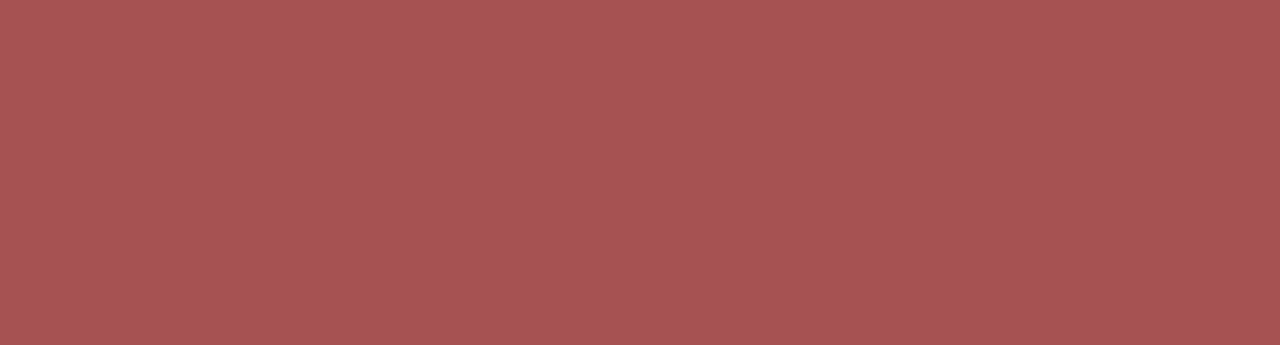
<file: service.html>
<!DOCTYPE html>
<html lang="en">

<head>
    <meta charset="utf-8">
    <title>Insure - Insurance HTML Template</title>
    <meta content="width=device-width, initial-scale=1.0" name="viewport">
    <meta content="" name="keywords">
    <meta content="" name="description">

    <!-- Favicon -->
    <link href="img/favicon.ico" rel="icon">

    <!-- Google Web Fonts -->
    <link rel="preconnect" href="https://fonts.googleapis.com">
    <link rel="preconnect" href="https://fonts.gstatic.com" crossorigin>
    <link href="https://fonts.googleapis.com/css2?family=Roboto:wght@400;500&family=Poppins:wght@600;700&display=swap" rel="stylesheet"> 

    <!-- Icon Font Stylesheet -->
    <link href="https://cdnjs.cloudflare.com/ajax/libs/font-awesome/5.10.0/css/all.min.css" rel="stylesheet">
    <link href="https://cdn.jsdelivr.net/npm/bootstrap-icons@1.4.1/font/bootstrap-icons.css" rel="stylesheet">

    <!-- Libraries Stylesheet -->
    <link href="lib/animate/animate.min.css" rel="stylesheet">
    <link href="lib/owlcarousel/assets/owl.carousel.min.css" rel="stylesheet">

    <!-- Customized Bootstrap Stylesheet -->
    <link href="css/bootstrap.min.css" rel="stylesheet">

    <!-- Template Stylesheet -->
    <link href="css/style.css" rel="stylesheet">
</head>

<body>
    <!-- Spinner Start -->
    <div id="spinner" class="show bg-white position-fixed translate-middle w-100 vh-100 top-50 start-50 d-flex align-items-center justify-content-center">
        <div class="spinner-grow text-primary" role="status"></div>
    </div>
    <!-- Spinner End -->


    <!-- Topbar Start -->
    <div class="container-fluid bg-dark text-white-50 py-2 px-0 d-none d-lg-block">
        <div class="row gx-0 align-items-center">
            <div class="col-lg-7 px-5 text-start">
                <div class="h-100 d-inline-flex align-items-center me-4">
                    <small class="fa fa-phone-alt me-2"></small>
                    <small>+012 345 6789</small>
                </div>
                <div class="h-100 d-inline-flex align-items-center me-4">
                    <small class="far fa-envelope-open me-2"></small>
                    <small>info@example.com</small>
                </div>
                <div class="h-100 d-inline-flex align-items-center me-4">
                    <small class="far fa-clock me-2"></small>
                    <small>Mon - Fri : 09 AM - 09 PM</small>
                </div>
            </div>
            <div class="col-lg-5 px-5 text-end">
                <div class="h-100 d-inline-flex align-items-center">
                    <a class="text-white-50 ms-4" href=""><i class="fab fa-facebook-f"></i></a>
                    <a class="text-white-50 ms-4" href=""><i class="fab fa-twitter"></i></a>
                    <a class="text-white-50 ms-4" href=""><i class="fab fa-linkedin-in"></i></a>
                    <a class="text-white-50 ms-4" href=""><i class="fab fa-instagram"></i></a>
                </div>
            </div>
        </div>
    </div>
    <!-- Topbar End -->


    <!-- Navbar Start -->
    <nav class="navbar navbar-expand-lg bg-white navbar-light sticky-top px-4 px-lg-5">
        <a href="index.html" class="navbar-brand d-flex align-items-center">
            <h1 class="m-0"><img class="img-fluid me-3" src="img/icon/icon-02-primary.png" alt="">Insure</h1>
        </a>
        <button type="button" class="navbar-toggler" data-bs-toggle="collapse" data-bs-target="#navbarCollapse">
            <span class="navbar-toggler-icon"></span>
        </button>
        <div class="collapse navbar-collapse" id="navbarCollapse">
            <div class="navbar-nav mx-auto bg-light rounded pe-4 py-3 py-lg-0">
                <a href="index.html" class="nav-item nav-link">Home</a>
                <a href="about.html" class="nav-item nav-link">About Us</a>
                <a href="service.html" class="nav-item nav-link active">Our Services</a>
                <div class="nav-item dropdown">
                    <a href="#" class="nav-link dropdown-toggle" data-bs-toggle="dropdown">Pages</a>
                    <div class="dropdown-menu bg-light border-0 m-0">
                        <a href="feature.html" class="dropdown-item">Features</a>
                        <a href="appointment.html" class="dropdown-item">Appointment</a>
                        <a href="team.html" class="dropdown-item">Team Members</a>
                        <a href="testimonial.html" class="dropdown-item">Testimonial</a>
                        <a href="404.html" class="dropdown-item">404 Page</a>
                    </div>
                </div>
                <a href="contact.html" class="nav-item nav-link">Contact Us</a>
            </div>
        </div>
        <a href="" class="btn btn-primary px-3 d-none d-lg-block">Get A Quote</a>
    </nav>
    <!-- Navbar End -->


    <!-- Page Header Start -->
    <div class="container-fluid page-header py-5 mb-5 wow fadeIn" data-wow-delay="0.1s">
        <div class="container py-5">
            <h1 class="display-4 animated slideInDown mb-4">Services</h1>
            <nav aria-label="breadcrumb animated slideInDown">
                <ol class="breadcrumb mb-0">
                    <li class="breadcrumb-item"><a href="#">Home</a></li>
                    <li class="breadcrumb-item"><a href="#">Pages</a></li>
                    <li class="breadcrumb-item active" aria-current="page">Services</li>
                </ol>
            </nav>
        </div>
    </div>
    <!-- Page Header End -->


    <!-- Service Start -->
    <div class="container-xxl py-5">
        <div class="container">
            <div class="text-center mx-auto" style="max-width: 500px;">
                <h1 class="display-6 mb-5">We Provide professional Insurance Services</h1>
            </div>
            <div class="row g-4 justify-content-center">
                <div class="col-lg-4 col-md-6 wow fadeInUp" data-wow-delay="0.1s">
                    <div class="service-item rounded h-100 p-5">
                        <div class="d-flex align-items-center ms-n5 mb-4">
                            <div class="service-icon flex-shrink-0 bg-primary rounded-end me-4">
                                <img class="img-fluid" src="img/icon/icon-10-light.png" alt="">
                            </div>
                            <h4 class="mb-0">Life Insurance</h4>
                        </div>
                        <p class="mb-4">Aliqu diam amet eos erat ipsum et lorem et sit, sed stet lorem sit clita duo justo erat amet</p>
                        <a class="btn btn-light px-3" href="">Read More</a>
                    </div>
                </div>
                <div class="col-lg-4 col-md-6 wow fadeInUp" data-wow-delay="0.3s">
                    <div class="service-item rounded h-100 p-5">
                        <div class="d-flex align-items-center ms-n5 mb-4">
                            <div class="service-icon flex-shrink-0 bg-primary rounded-end me-4">
                                <img class="img-fluid" src="img/icon/icon-01-light.png" alt="">
                            </div>
                            <h4 class="mb-0">Health Insurance</h4>
                        </div>
                        <p class="mb-4">Aliqu diam amet eos erat ipsum et lorem et sit, sed stet lorem sit clita duo justo erat amet</p>
                        <a class="btn btn-light px-3" href="">Read More</a>
                    </div>
                </div>
                <div class="col-lg-4 col-md-6 wow fadeInUp" data-wow-delay="0.5s">
                    <div class="service-item rounded h-100 p-5">
                        <div class="d-flex align-items-center ms-n5 mb-4">
                            <div class="service-icon flex-shrink-0 bg-primary rounded-end me-4">
                                <img class="img-fluid" src="img/icon/icon-05-light.png" alt="">
                            </div>
                            <h4 class="mb-0">Home Insurance</h4>
                        </div>
                        <p class="mb-4">Aliqu diam amet eos erat ipsum et lorem et sit, sed stet lorem sit clita duo justo erat amet</p>
                        <a class="btn btn-light px-3" href="">Read More</a>
                    </div>
                </div>
                <div class="col-lg-4 col-md-6 wow fadeInUp" data-wow-delay="0.1s">
                    <div class="service-item rounded h-100 p-5">
                        <div class="d-flex align-items-center ms-n5 mb-4">
                            <div class="service-icon flex-shrink-0 bg-primary rounded-end me-4">
                                <img class="img-fluid" src="img/icon/icon-08-light.png" alt="">
                            </div>
                            <h4 class="mb-0">Vehicle Insurance</h4>
                        </div>
                        <p class="mb-4">Aliqu diam amet eos erat ipsum et lorem et sit, sed stet lorem sit clita duo justo erat amet</p>
                        <a class="btn btn-light px-3" href="">Read More</a>
                    </div>
                </div>
                <div class="col-lg-4 col-md-6 wow fadeInUp" data-wow-delay="0.3s">
                    <div class="service-item rounded h-100 p-5">
                        <div class="d-flex align-items-center ms-n5 mb-4">
                            <div class="service-icon flex-shrink-0 bg-primary rounded-end me-4">
                                <img class="img-fluid" src="img/icon/icon-07-light.png" alt="">
                            </div>
                            <h4 class="mb-0">Business Insurance</h4>
                        </div>
                        <p class="mb-4">Aliqu diam amet eos erat ipsum et lorem et sit, sed stet lorem sit clita duo justo erat amet</p>
                        <a class="btn btn-light px-3" href="">Read More</a>
                    </div>
                </div>
                <div class="col-lg-4 col-md-6 wow fadeInUp" data-wow-delay="0.5s">
                    <div class="service-item rounded h-100 p-5">
                        <div class="d-flex align-items-center ms-n5 mb-4">
                            <div class="service-icon flex-shrink-0 bg-primary rounded-end me-4">
                                <img class="img-fluid" src="img/icon/icon-06-light.png" alt="">
                            </div>
                            <h4 class="mb-0">Property Insurance</h4>
                        </div>
                        <p class="mb-4">Aliqu diam amet eos erat ipsum et lorem et sit, sed stet lorem sit clita duo justo erat amet</p>
                        <a class="btn btn-light px-3" href="">Read More</a>
                    </div>
                </div>
            </div>
        </div>
    </div>
    <!-- Service End -->
        

    <!-- Footer Start -->
    <div class="container-fluid bg-dark footer mt-5 pt-5 wow fadeIn" data-wow-delay="0.1s">
        <div class="container py-5">
            <div class="row g-5">
                <div class="col-lg-3 col-md-6">
                    <h1 class="text-white mb-4"><img class="img-fluid me-3" src="img/icon/icon-02-light.png" alt="">Insure</h1>
                    <p>Diam dolor diam ipsum sit. Aliqu diam amet diam et eos. Clita erat ipsum et lorem et sit, sed stet lorem sit clita</p>
                    <div class="d-flex pt-2">
                        <a class="btn btn-square me-1" href=""><i class="fab fa-twitter"></i></a>
                        <a class="btn btn-square me-1" href=""><i class="fab fa-facebook-f"></i></a>
                        <a class="btn btn-square me-1" href=""><i class="fab fa-youtube"></i></a>
                        <a class="btn btn-square me-0" href=""><i class="fab fa-linkedin-in"></i></a>
                    </div>
                </div>
                <div class="col-lg-3 col-md-6">
                    <h5 class="text-light mb-4">Address</h5>
                    <p><i class="fa fa-map-marker-alt me-3"></i>123 Street, New York, USA</p>
                    <p><i class="fa fa-phone-alt me-3"></i>+012 345 67890</p>
                    <p><i class="fa fa-envelope me-3"></i>info@example.com</p>
                </div>
                <div class="col-lg-3 col-md-6">
                    <h5 class="text-light mb-4">Quick Links</h5>
                    <a class="btn btn-link" href="">About Us</a>
                    <a class="btn btn-link" href="">Contact Us</a>
                    <a class="btn btn-link" href="">Our Services</a>
                    <a class="btn btn-link" href="">Terms & Condition</a>
                    <a class="btn btn-link" href="">Support</a>
                </div>
                <div class="col-lg-3 col-md-6">
                    <h5 class="text-light mb-4">Newsletter</h5>
                    <p>Dolor amet sit justo amet elitr clita ipsum elitr est.</p>
                    <div class="position-relative mx-auto" style="max-width: 400px;">
                        <input class="form-control bg-transparent w-100 py-3 ps-4 pe-5" type="text" placeholder="Your email">
                        <button type="button" class="btn btn-secondary py-2 position-absolute top-0 end-0 mt-2 me-2">SignUp</button>
                    </div>
                </div>
            </div>
        </div>
        <div class="container-fluid copyright">
            <div class="container">
                <div class="row">
                    <div class="col-md-6 text-center text-md-start mb-3 mb-md-0">
                        &copy; <a href="#">Your Site Name</a>, All Right Reserved.
                    </div>
                    <div class="col-md-6 text-center text-md-end">
                        <!--/*** This template is free as long as you keep the footer author’s credit link/attribution link/backlink. If you'd like to use the template without the footer author’s credit link/attribution link/backlink, you can purchase the Credit Removal License from "https://htmlcodex.com/credit-removal". Thank you for your support. ***/-->
                        Designed By <a href="https://htmlcodex.com">HTML Codex</a>
                    </div>
                </div>
            </div>
        </div>
    </div>
    <!-- Footer End -->


    <!-- Back to Top -->
    <a href="#" class="btn btn-lg btn-primary btn-lg-square back-to-top"><i class="bi bi-arrow-up"></i></a>


    <!-- JavaScript Libraries -->
    <script src="https://code.jquery.com/jquery-3.4.1.min.js"></script>
    <script src="https://cdn.jsdelivr.net/npm/bootstrap@5.0.0/dist/js/bootstrap.bundle.min.js"></script>
    <script src="lib/wow/wow.min.js"></script>
    <script src="lib/easing/easing.min.js"></script>
    <script src="lib/waypoints/waypoints.min.js"></script>
    <script src="lib/owlcarousel/owl.carousel.min.js"></script>
    <script src="lib/counterup/counterup.min.js"></script>

    <!-- Template Javascript -->
    <script src="js/main.js"></script>
</body>

</html>
</file>
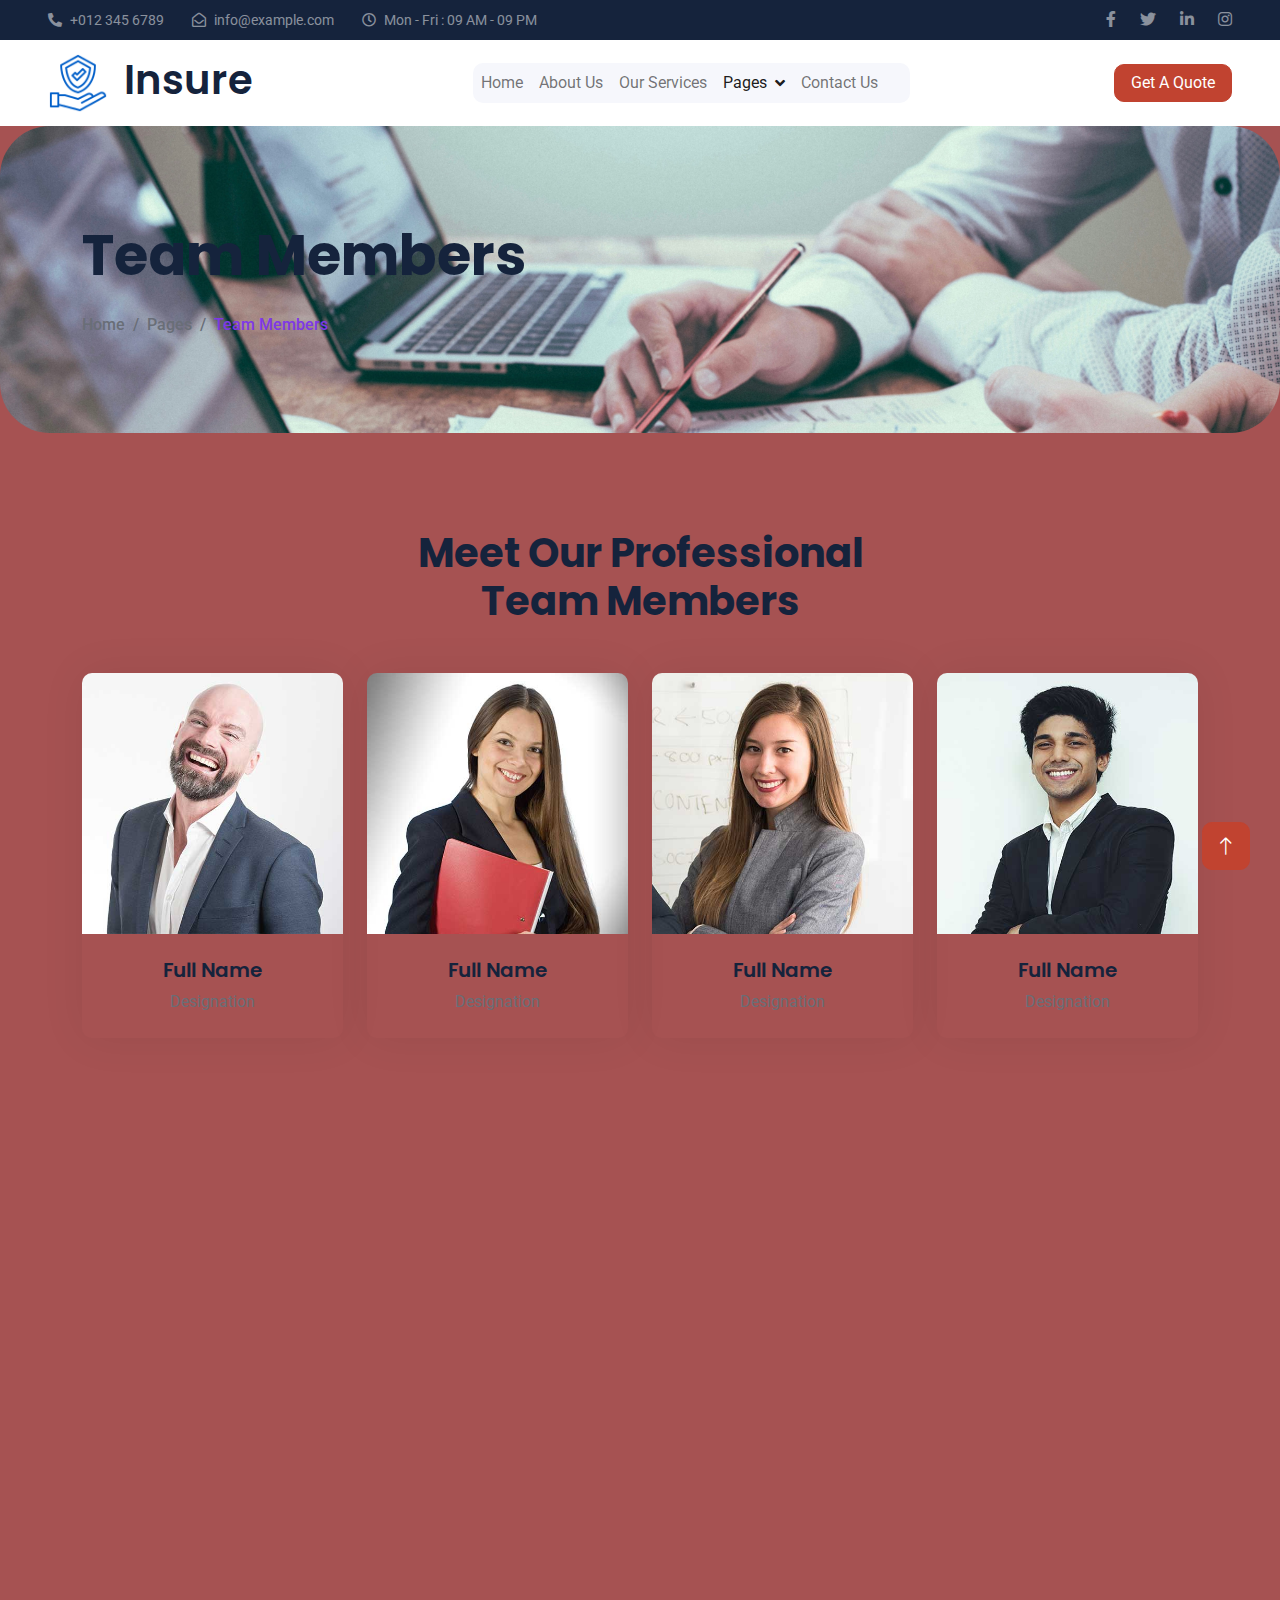
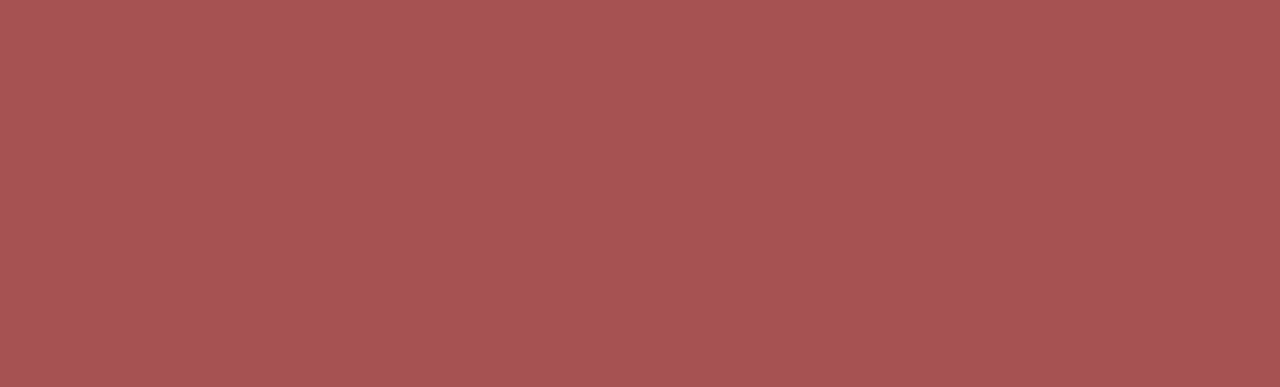
<file: team.html>
<!DOCTYPE html>
<html lang="en">

<head>
    <meta charset="utf-8">
    <title>Insure - Insurance HTML Template</title>
    <meta content="width=device-width, initial-scale=1.0" name="viewport">
    <meta content="" name="keywords">
    <meta content="" name="description">

    <!-- Favicon -->
    <link href="img/favicon.ico" rel="icon">

    <!-- Google Web Fonts -->
    <link rel="preconnect" href="https://fonts.googleapis.com">
    <link rel="preconnect" href="https://fonts.gstatic.com" crossorigin>
    <link href="https://fonts.googleapis.com/css2?family=Roboto:wght@400;500&family=Poppins:wght@600;700&display=swap" rel="stylesheet"> 

    <!-- Icon Font Stylesheet -->
    <link href="https://cdnjs.cloudflare.com/ajax/libs/font-awesome/5.10.0/css/all.min.css" rel="stylesheet">
    <link href="https://cdn.jsdelivr.net/npm/bootstrap-icons@1.4.1/font/bootstrap-icons.css" rel="stylesheet">

    <!-- Libraries Stylesheet -->
    <link href="lib/animate/animate.min.css" rel="stylesheet">
    <link href="lib/owlcarousel/assets/owl.carousel.min.css" rel="stylesheet">

    <!-- Customized Bootstrap Stylesheet -->
    <link href="css/bootstrap.min.css" rel="stylesheet">

    <!-- Template Stylesheet -->
    <link href="css/style.css" rel="stylesheet">
</head>

<body>
    <!-- Spinner Start -->
    <div id="spinner" class="show bg-white position-fixed translate-middle w-100 vh-100 top-50 start-50 d-flex align-items-center justify-content-center">
        <div class="spinner-grow text-primary" role="status"></div>
    </div>
    <!-- Spinner End -->


    <!-- Topbar Start -->
    <div class="container-fluid bg-dark text-white-50 py-2 px-0 d-none d-lg-block">
        <div class="row gx-0 align-items-center">
            <div class="col-lg-7 px-5 text-start">
                <div class="h-100 d-inline-flex align-items-center me-4">
                    <small class="fa fa-phone-alt me-2"></small>
                    <small>+012 345 6789</small>
                </div>
                <div class="h-100 d-inline-flex align-items-center me-4">
                    <small class="far fa-envelope-open me-2"></small>
                    <small>info@example.com</small>
                </div>
                <div class="h-100 d-inline-flex align-items-center me-4">
                    <small class="far fa-clock me-2"></small>
                    <small>Mon - Fri : 09 AM - 09 PM</small>
                </div>
            </div>
            <div class="col-lg-5 px-5 text-end">
                <div class="h-100 d-inline-flex align-items-center">
                    <a class="text-white-50 ms-4" href=""><i class="fab fa-facebook-f"></i></a>
                    <a class="text-white-50 ms-4" href=""><i class="fab fa-twitter"></i></a>
                    <a class="text-white-50 ms-4" href=""><i class="fab fa-linkedin-in"></i></a>
                    <a class="text-white-50 ms-4" href=""><i class="fab fa-instagram"></i></a>
                </div>
            </div>
        </div>
    </div>
    <!-- Topbar End -->


    <!-- Navbar Start -->
    <nav class="navbar navbar-expand-lg bg-white navbar-light sticky-top px-4 px-lg-5">
        <a href="index.html" class="navbar-brand d-flex align-items-center">
            <h1 class="m-0"><img class="img-fluid me-3" src="img/icon/icon-02-primary.png" alt="">Insure</h1>
        </a>
        <button type="button" class="navbar-toggler" data-bs-toggle="collapse" data-bs-target="#navbarCollapse">
            <span class="navbar-toggler-icon"></span>
        </button>
        <div class="collapse navbar-collapse" id="navbarCollapse">
            <div class="navbar-nav mx-auto bg-light rounded pe-4 py-3 py-lg-0">
                <a href="index.html" class="nav-item nav-link">Home</a>
                <a href="about.html" class="nav-item nav-link">About Us</a>
                <a href="service.html" class="nav-item nav-link">Our Services</a>
                <div class="nav-item dropdown">
                    <a href="#" class="nav-link dropdown-toggle active" data-bs-toggle="dropdown">Pages</a>
                    <div class="dropdown-menu bg-light border-0 m-0">
                        <a href="feature.html" class="dropdown-item">Features</a>
                        <a href="appointment.html" class="dropdown-item">Appointment</a>
                        <a href="team.html" class="dropdown-item active">Team Members</a>
                        <a href="testimonial.html" class="dropdown-item">Testimonial</a>
                        <a href="404.html" class="dropdown-item">404 Page</a>
                    </div>
                </div>
                <a href="contact.html" class="nav-item nav-link">Contact Us</a>
            </div>
        </div>
        <a href="" class="btn btn-primary px-3 d-none d-lg-block">Get A Quote</a>
    </nav>
    <!-- Navbar End -->


    <!-- Page Header Start -->
    <div class="container-fluid page-header py-5 mb-5 wow fadeIn" data-wow-delay="0.1s">
        <div class="container py-5">
            <h1 class="display-4 animated slideInDown mb-4">Team Members</h1>
            <nav aria-label="breadcrumb animated slideInDown">
                <ol class="breadcrumb mb-0">
                    <li class="breadcrumb-item"><a href="#">Home</a></li>
                    <li class="breadcrumb-item"><a href="#">Pages</a></li>
                    <li class="breadcrumb-item active" aria-current="page">Team Members</li>
                </ol>
            </nav>
        </div>
    </div>
    <!-- Page Header End -->


    <!-- Team Start -->
    <div class="container-xxl py-5">
        <div class="container">
            <div class="text-center mx-auto" style="max-width: 500px;">
                <h1 class="display-6 mb-5">Meet Our Professional Team Members</h1>
            </div>
            <div class="row g-4">
                <div class="col-lg-3 col-md-6 wow fadeInUp" data-wow-delay="0.1s">
                    <div class="team-item rounded">
                        <img class="img-fluid" src="img/team-1.jpg" alt="">
                        <div class="text-center p-4">
                            <h5>Full Name</h5>
                            <span>Designation</span>
                        </div>
                        <div class="team-text text-center bg-white p-4">
                            <h5>Full Name</h5>
                            <p>Designation</p>
                            <div class="d-flex justify-content-center">
                                <a class="btn btn-square btn-light m-1" href=""><i class="fab fa-twitter"></i></a>
                                <a class="btn btn-square btn-light m-1" href=""><i class="fab fa-facebook-f"></i></a>
                                <a class="btn btn-square btn-light m-1" href=""><i class="fab fa-youtube"></i></a>
                                <a class="btn btn-square btn-light m-1" href=""><i class="fab fa-linkedin-in"></i></a>
                            </div>
                        </div>
                    </div>
                </div>
                <div class="col-lg-3 col-md-6 wow fadeInUp" data-wow-delay="0.3s">
                    <div class="team-item rounded">
                        <img class="img-fluid" src="img/team-2.jpg" alt="">
                        <div class="text-center p-4">
                            <h5>Full Name</h5>
                            <span>Designation</span>
                        </div>
                        <div class="team-text text-center bg-white p-4">
                            <h5>Full Name</h5>
                            <p>Designation</p>
                            <div class="d-flex justify-content-center">
                                <a class="btn btn-square btn-light m-1" href=""><i class="fab fa-twitter"></i></a>
                                <a class="btn btn-square btn-light m-1" href=""><i class="fab fa-facebook-f"></i></a>
                                <a class="btn btn-square btn-light m-1" href=""><i class="fab fa-youtube"></i></a>
                                <a class="btn btn-square btn-light m-1" href=""><i class="fab fa-linkedin-in"></i></a>
                            </div>
                        </div>
                    </div>
                </div>
                <div class="col-lg-3 col-md-6 wow fadeInUp" data-wow-delay="0.5s">
                    <div class="team-item rounded">
                        <img class="img-fluid" src="img/team-3.jpg" alt="">
                        <div class="text-center p-4">
                            <h5>Full Name</h5>
                            <span>Designation</span>
                        </div>
                        <div class="team-text text-center bg-white p-4">
                            <h5>Full Name</h5>
                            <p>Designation</p>
                            <div class="d-flex justify-content-center">
                                <a class="btn btn-square btn-light m-1" href=""><i class="fab fa-twitter"></i></a>
                                <a class="btn btn-square btn-light m-1" href=""><i class="fab fa-facebook-f"></i></a>
                                <a class="btn btn-square btn-light m-1" href=""><i class="fab fa-youtube"></i></a>
                                <a class="btn btn-square btn-light m-1" href=""><i class="fab fa-linkedin-in"></i></a>
                            </div>
                        </div>
                    </div>
                </div>
                <div class="col-lg-3 col-md-6 wow fadeInUp" data-wow-delay="0.7s">
                    <div class="team-item rounded">
                        <img class="img-fluid" src="img/team-4.jpg" alt="">
                        <div class="text-center p-4">
                            <h5>Full Name</h5>
                            <span>Designation</span>
                        </div>
                        <div class="team-text text-center bg-white p-4">
                            <h5>Full Name</h5>
                            <p>Designation</p>
                            <div class="d-flex justify-content-center">
                                <a class="btn btn-square btn-light m-1" href=""><i class="fab fa-twitter"></i></a>
                                <a class="btn btn-square btn-light m-1" href=""><i class="fab fa-facebook-f"></i></a>
                                <a class="btn btn-square btn-light m-1" href=""><i class="fab fa-youtube"></i></a>
                                <a class="btn btn-square btn-light m-1" href=""><i class="fab fa-linkedin-in"></i></a>
                            </div>
                        </div>
                    </div>
                </div>
                <div class="col-lg-3 col-md-6 wow fadeInUp" data-wow-delay="0.1s">
                    <div class="team-item rounded">
                        <img class="img-fluid" src="img/team-2.jpg" alt="">
                        <div class="text-center p-4">
                            <h5>Full Name</h5>
                            <span>Designation</span>
                        </div>
                        <div class="team-text text-center bg-white p-4">
                            <h5>Full Name</h5>
                            <p>Designation</p>
                            <div class="d-flex justify-content-center">
                                <a class="btn btn-square btn-light m-1" href=""><i class="fab fa-twitter"></i></a>
                                <a class="btn btn-square btn-light m-1" href=""><i class="fab fa-facebook-f"></i></a>
                                <a class="btn btn-square btn-light m-1" href=""><i class="fab fa-youtube"></i></a>
                                <a class="btn btn-square btn-light m-1" href=""><i class="fab fa-linkedin-in"></i></a>
                            </div>
                        </div>
                    </div>
                </div>
                <div class="col-lg-3 col-md-6 wow fadeInUp" data-wow-delay="0.3s">
                    <div class="team-item rounded">
                        <img class="img-fluid" src="img/team-3.jpg" alt="">
                        <div class="text-center p-4">
                            <h5>Full Name</h5>
                            <span>Designation</span>
                        </div>
                        <div class="team-text text-center bg-white p-4">
                            <h5>Full Name</h5>
                            <p>Designation</p>
                            <div class="d-flex justify-content-center">
                                <a class="btn btn-square btn-light m-1" href=""><i class="fab fa-twitter"></i></a>
                                <a class="btn btn-square btn-light m-1" href=""><i class="fab fa-facebook-f"></i></a>
                                <a class="btn btn-square btn-light m-1" href=""><i class="fab fa-youtube"></i></a>
                                <a class="btn btn-square btn-light m-1" href=""><i class="fab fa-linkedin-in"></i></a>
                            </div>
                        </div>
                    </div>
                </div>
                <div class="col-lg-3 col-md-6 wow fadeInUp" data-wow-delay="0.5s">
                    <div class="team-item rounded">
                        <img class="img-fluid" src="img/team-4.jpg" alt="">
                        <div class="text-center p-4">
                            <h5>Full Name</h5>
                            <span>Designation</span>
                        </div>
                        <div class="team-text text-center bg-white p-4">
                            <h5>Full Name</h5>
                            <p>Designation</p>
                            <div class="d-flex justify-content-center">
                                <a class="btn btn-square btn-light m-1" href=""><i class="fab fa-twitter"></i></a>
                                <a class="btn btn-square btn-light m-1" href=""><i class="fab fa-facebook-f"></i></a>
                                <a class="btn btn-square btn-light m-1" href=""><i class="fab fa-youtube"></i></a>
                                <a class="btn btn-square btn-light m-1" href=""><i class="fab fa-linkedin-in"></i></a>
                            </div>
                        </div>
                    </div>
                </div>
                <div class="col-lg-3 col-md-6 wow fadeInUp" data-wow-delay="0.7s">
                    <div class="team-item rounded">
                        <img class="img-fluid" src="img/team-1.jpg" alt="">
                        <div class="text-center p-4">
                            <h5>Full Name</h5>
                            <span>Designation</span>
                        </div>
                        <div class="team-text text-center bg-white p-4">
                            <h5>Full Name</h5>
                            <p>Designation</p>
                            <div class="d-flex justify-content-center">
                                <a class="btn btn-square btn-light m-1" href=""><i class="fab fa-twitter"></i></a>
                                <a class="btn btn-square btn-light m-1" href=""><i class="fab fa-facebook-f"></i></a>
                                <a class="btn btn-square btn-light m-1" href=""><i class="fab fa-youtube"></i></a>
                                <a class="btn btn-square btn-light m-1" href=""><i class="fab fa-linkedin-in"></i></a>
                            </div>
                        </div>
                    </div>
                </div>
            </div>
        </div>
    </div>
    <!-- Team End -->


    <!-- Footer Start -->
    <div class="container-fluid bg-dark footer mt-5 pt-5 wow fadeIn" data-wow-delay="0.1s">
        <div class="container py-5">
            <div class="row g-5">
                <div class="col-lg-3 col-md-6">
                    <h1 class="text-white mb-4"><img class="img-fluid me-3" src="img/icon/icon-02-light.png" alt="">Insure</h1>
                    <p>Diam dolor diam ipsum sit. Aliqu diam amet diam et eos. Clita erat ipsum et lorem et sit, sed stet lorem sit clita</p>
                    <div class="d-flex pt-2">
                        <a class="btn btn-square me-1" href=""><i class="fab fa-twitter"></i></a>
                        <a class="btn btn-square me-1" href=""><i class="fab fa-facebook-f"></i></a>
                        <a class="btn btn-square me-1" href=""><i class="fab fa-youtube"></i></a>
                        <a class="btn btn-square me-0" href=""><i class="fab fa-linkedin-in"></i></a>
                    </div>
                </div>
                <div class="col-lg-3 col-md-6">
                    <h5 class="text-light mb-4">Address</h5>
                    <p><i class="fa fa-map-marker-alt me-3"></i>123 Street, New York, USA</p>
                    <p><i class="fa fa-phone-alt me-3"></i>+012 345 67890</p>
                    <p><i class="fa fa-envelope me-3"></i>info@example.com</p>
                </div>
                <div class="col-lg-3 col-md-6">
                    <h5 class="text-light mb-4">Quick Links</h5>
                    <a class="btn btn-link" href="">About Us</a>
                    <a class="btn btn-link" href="">Contact Us</a>
                    <a class="btn btn-link" href="">Our Services</a>
                    <a class="btn btn-link" href="">Terms & Condition</a>
                    <a class="btn btn-link" href="">Support</a>
                </div>
                <div class="col-lg-3 col-md-6">
                    <h5 class="text-light mb-4">Newsletter</h5>
                    <p>Dolor amet sit justo amet elitr clita ipsum elitr est.</p>
                    <div class="position-relative mx-auto" style="max-width: 400px;">
                        <input class="form-control bg-transparent w-100 py-3 ps-4 pe-5" type="text" placeholder="Your email">
                        <button type="button" class="btn btn-secondary py-2 position-absolute top-0 end-0 mt-2 me-2">SignUp</button>
                    </div>
                </div>
            </div>
        </div>
        <div class="container-fluid copyright">
            <div class="container">
                <div class="row">
                    <div class="col-md-6 text-center text-md-start mb-3 mb-md-0">
                        &copy; <a href="#">Your Site Name</a>, All Right Reserved.
                    </div>
                    <div class="col-md-6 text-center text-md-end">
                        <!--/*** This template is free as long as you keep the footer author’s credit link/attribution link/backlink. If you'd like to use the template without the footer author’s credit link/attribution link/backlink, you can purchase the Credit Removal License from "https://htmlcodex.com/credit-removal". Thank you for your support. ***/-->
                        Designed By <a href="https://htmlcodex.com">HTML Codex</a>
                    </div>
                </div>
            </div>
        </div>
    </div>
    <!-- Footer End -->


    <!-- Back to Top -->
    <a href="#" class="btn btn-lg btn-primary btn-lg-square back-to-top"><i class="bi bi-arrow-up"></i></a>


    <!-- JavaScript Libraries -->
    <script src="https://code.jquery.com/jquery-3.4.1.min.js"></script>
    <script src="https://cdn.jsdelivr.net/npm/bootstrap@5.0.0/dist/js/bootstrap.bundle.min.js"></script>
    <script src="lib/wow/wow.min.js"></script>
    <script src="lib/easing/easing.min.js"></script>
    <script src="lib/waypoints/waypoints.min.js"></script>
    <script src="lib/owlcarousel/owl.carousel.min.js"></script>
    <script src="lib/counterup/counterup.min.js"></script>

    <!-- Template Javascript -->
    <script src="js/main.js"></script>
</body>

</html>
</file>
<file: css/style.css>
/********** Template CSS **********/
:root {
    --primary: linear-gradient(135deg, #7e38e7, #5128a6);
    --secondary: linear-gradient(135deg, #0DD3F1, #0066cc);
    --light: #f0f0f0;
    --dark: #121212;
}

.nav-bg{
    background-color: #121212;
}


body{
    background-color: #a65252;
}

.back-to-top {
    position: fixed;
    display: none;
    right: 30px;
    bottom: 30px;
    z-index: 99;
}


/*** Spinner ***/
#spinner {
    opacity: 0;
    visibility: hidden;
    transition: opacity .5s ease-out, visibility 0s linear .5s;
    z-index: 99999;
}

#spinner.show {
    transition: opacity .5s ease-out, visibility 0s linear 0s;
    visibility: visible;
    opacity: 1;
}


/*** Button ***/
.btn {
    transition: .5s;
}

.btn.btn-primary {
    color: #fff;
    background-color: rgb(193, 67, 48);
    border-color: rgb(193, 67, 48);;
}
.btn.btn-outline-primary:hover,
.btn.btn-secondary,
.btn.btn-outline-secondary:hover {
    color: #FFFFFF;
}

.btn.btn-outline-primary:hover {
    color: #FFFFFF;
}

.btn.btn-primary:hover {
    background: var(--secondary);
    border-color: var(--primary);
}

.btn.btn-secondary:hover {
    background: var(--secondary);
    border-color: var(--primary);
}


.btn-square {
    width: 38px;
    height: 38px;
}

.btn-sm-square {
    width: 32px;
    height: 32px;
}

.btn-lg-square {
    width: 48px;
    height: 48px;
}

.btn-square,
.btn-sm-square,
.btn-lg-square {
    padding: 0;
    display: flex;
    align-items: center;
    justify-content: center;
    font-weight: normal;
}


/*** Navbar ***/
.navbar.sticky-top {
    top: -100px;
    transition: .5s;
}

.navbar .navbar-brand img {
    max-height: 60px;
}

.navbar {
    background: var(--dark);
}

.navbar .nav-link {
    color: var(--light);
}

.navbar .nav-link:hover,
.navbar .nav-link.active {
    color: var(--secondary);
}


.navbar .dropdown-toggle::after {
    border: none;
    content: "\f107";
    font-family: "Font Awesome 5 Free";
    font-weight: 900;
    vertical-align: middle;
    margin-left: 8px;
}

@media (max-width: 991.98px) {
    .navbar .navbar-brand img {
        max-height: 45px;
    }

    .navbar .navbar-nav {
        margin-top: 20px;
        margin-bottom: 15px;
    }

    .navbar .nav-item .dropdown-menu {
        padding-left: 30px;
    }
}

@media (min-width: 992px) {
    .navbar .nav-item .dropdown-menu {
        display: block;
        border: none;
        margin-top: 0;
        top: 150%;
        right: 0;
        opacity: 0;
        visibility: hidden;
        transition: .5s;
    }

    .navbar .nav-item:hover .dropdown-menu {
        top: 100%;
        visibility: visible;
        transition: .5s;
        opacity: 1;
    }
}


/*** Header ***/
.carousel-caption {
    top: 0;
    left: 0;
    right: 0;
    bottom: 0;
    display: flex;
    align-items: center;
    text-align: start;
    z-index: 1;
}

.carousel-control-prev,
.carousel-control-next {
    width: 15%;
}

.carousel-control-prev-icon,
.carousel-control-next-icon {
    width: 3rem;
    height: 3rem;
    background-color: var(--primary);
    border: 15px solid var(--primary);
    border-radius: 50px;
}

@media (max-width: 768px) {
    #header-carousel .carousel-item {
        position: relative;
        min-height: 450px;
        border-radius: 50px;
        padding: 20px;
    }
    
    #header-carousel .carousel-item img {
        position: absolute;
        width: 100%;
        height: 100%;
        object-fit: cover;
        border-radius: 50px;
        border-bottom-left-radius: 20px;
        border-bottom-right-radius: 20px;

        padding: 20px;


    
    }
}


.page-header {
    background: url(/img/laptop.jpg) center center no-repeat;
    background-size: cover;
    background-position: center top;
    border-bottom-left-radius: 400px; /* Round the bottom left corner */
    border-bottom-right-radius: 400px; /* Round the bottom right corner */
    overflow: hidden; /* Ensure the image stays within the rounded corners */
    border-radius: 50px;
    padding: 20px;
    color: #7e38e7;
}

.headercolor{
    color: #f0f0f0;
}

.textbody{
    color:black;
}

.page-header .breadcrumb-item,
.page-header .breadcrumb-item a {
    font-weight: 500;
}

.page-header .breadcrumb-item a,
.page-header .breadcrumb-item+.breadcrumb-item::before {
    color: #696E77;
}

.page-header .breadcrumb-item a:hover,
.page-header .breadcrumb-item.active {
    color: var(--primary);
}


/*** Facts ***/
@media (min-width: 992px) {
    .container.facts {
        max-width: 100% !important;
    }

    .container.facts .facts-text {
        padding-left: calc(((100% - 960px) / 2) + .75rem);
    }

    .container.facts .facts-counter {
        padding-right: calc(((100% - 960px) / 2) + .75rem);
    }
}

@media (min-width: 1200px) {
    .container.facts .facts-text  {
        padding-left: calc(((100% - 1140px) / 2) + .75rem);
    }

    .container.facts .facts-counter  {
        padding-right: calc(((100% - 1140px) / 2) + .75rem);
    }
}

@media (min-width: 1400px) {
    .container.facts .facts-text  {
        padding-left: calc(((100% - 1320px) / 2) + .75rem);
    }

    .container.facts .facts-counter  {
        padding-right: calc(((100% - 1320px) / 2) + .75rem);
    }
}

.container.facts .facts-text {
    background: linear-gradient(rgba(1, 95, 201, .9), rgba(1, 95, 201, .9)), url(../img/carousel-1.jpg) center right no-repeat;
    background-size: cover;
}

.container.facts .facts-counter {
    background: linear-gradient(rgba(255, 255, 255, .9), rgba(255, 255, 255, .9)), url(../img/carousel-2.jpg) center right no-repeat;
    background-size: cover;
}

.container.facts .facts-text .h-100,
.container.facts .facts-counter .h-100 {
    padding: 6rem 0;
    display: flex;
    flex-direction: column;
    justify-content: center;
}


/*** Service ***/
.service-item {
    position: relative;
    overflow: hidden;
    box-shadow: 0 0 45px rgba(0, 0, 0, .07);
}

.service-item .service-icon {
    width: 90px;
    height: 90px;
    display: flex;
    align-items: center;
    justify-content: center;
}

.service-item .service-icon img {
    max-width: 60px;
    max-height: 60px;
}

.service-item a.btn {
    color: var(--primary);
}

.service-item a.btn:hover {
    color: #FFFFFF;
    background: var(--primary);
    border-color: var(--primary);
}


/*** Appointment ***/
.appointment {
    background: linear-gradient(rgba(1, 95, 201, .9), rgba(1, 95, 201, .9)), url(../img/carousel-1.jpg) center center no-repeat;
    background-size: cover;
}


/*** Team ***/
.team-item {
    position: relative;
    overflow: hidden;
    box-shadow: 0 0 45px rgba(0, 0, 0, .07);
}

.team-item img {
    transition: .5s;
}

.team-item:hover img {
    transform: scale(1.1);
}

.team-text {
    position: absolute;
    width: 100%;
    left: 0;
    bottom: -50px;
    opacity: 0;
    transition: .5s;
}

.team-item:hover .team-text {
    bottom: 0;
    opacity: 1;
}

.team-item a.btn {
    color: var(--primary);
}

.team-item a.btn:hover {
    color: #FFFFFF;
    background: var(--primary);
    border-color: var(--primary);
}


/*** Testimonial ***/
.animated.pulse {
    animation-duration: 1.5s;
}

.testimonial-left,
.testimonial-right {
    position: relative;
}

.testimonial-left img,
.testimonial-right img {
    position: absolute;
    padding: 5px;
    border: 1px dashed var(--primary);
    border-radius: 10px;
}

.testimonial-left img:nth-child(1),
.testimonial-right img:nth-child(3) {
    width: 70px;
    height: 70px;
    top: 10%;
    left: 50%;
    transform: translateX(-50%);
}

.testimonial-left img:nth-child(2),
.testimonial-right img:nth-child(2) {
    width: 60px;
    height: 60px;
    top: 50%;
    left: 10%;
    transform: translateY(-50%);
}

.testimonial-left img:nth-child(3),
.testimonial-right img:nth-child(1) {
    width: 50px;
    height: 50px;
    bottom: 10%;
    right: 10%;
}

.testimonial-carousel .owl-item img {
    width: 100px;
    height: 100px;
}

.testimonial-carousel .owl-nav {
    margin-top: 30px;
    display: flex;
    justify-content: center;
}

.testimonial-carousel .owl-nav .owl-prev,
.testimonial-carousel .owl-nav .owl-next {
    margin: 0 5px;
    width: 45px;
    height: 45px;
    display: flex;
    align-items: center;
    justify-content: center;
    color: #FFFFFF;
    background: var(--primary);
    border-radius: 10px;
    font-size: 22px;
    transition: .5s;
}

.testimonial-carousel .owl-nav .owl-prev:hover,
.testimonial-carousel .owl-nav .owl-next:hover {
    background: var(--secondary);
}


/*** Footer ***/
.footer {
    color: #A7A8B4;
}

.footer .btn.btn-link {
    display: block;
    margin-bottom: 5px;
    padding: 0;
    text-align: left;
    color: #A7A8B4;
    font-weight: normal;
    text-transform: capitalize;
    transition: .3s;
}

.footer .btn.btn-link::before {
    position: relative;
    content: "\f105";
    font-family: "Font Awesome 5 Free";
    font-weight: 900;
    color: #A7A8B4;
    margin-right: 10px;
}

.footer .btn.btn-link:hover {
    color: var(--light);
    letter-spacing: 1px;
    box-shadow: none;
}

.footer .btn.btn-square {
    color: #A7A8B4;
    border: 1px solid#A7A8B4;
}

.footer .btn.btn-square:hover {
    color: var(--secondary);
    border-color: var(--light);
}

.footer .copyright {
    padding: 25px 0;
    font-size: 15px;
    border-top: 1px solid rgba(256, 256, 256, .1);
}

.footer .copyright a {
    color: var(--secondary);
}

.footer .copyright a:hover {
    color: #FFFFFF;
}

.bgprimary{
    background-color: rgb(193, 67, 48);;
}

.headercolor{
    color: white;
}

.textcolor {
    color: white;
}
</file>
